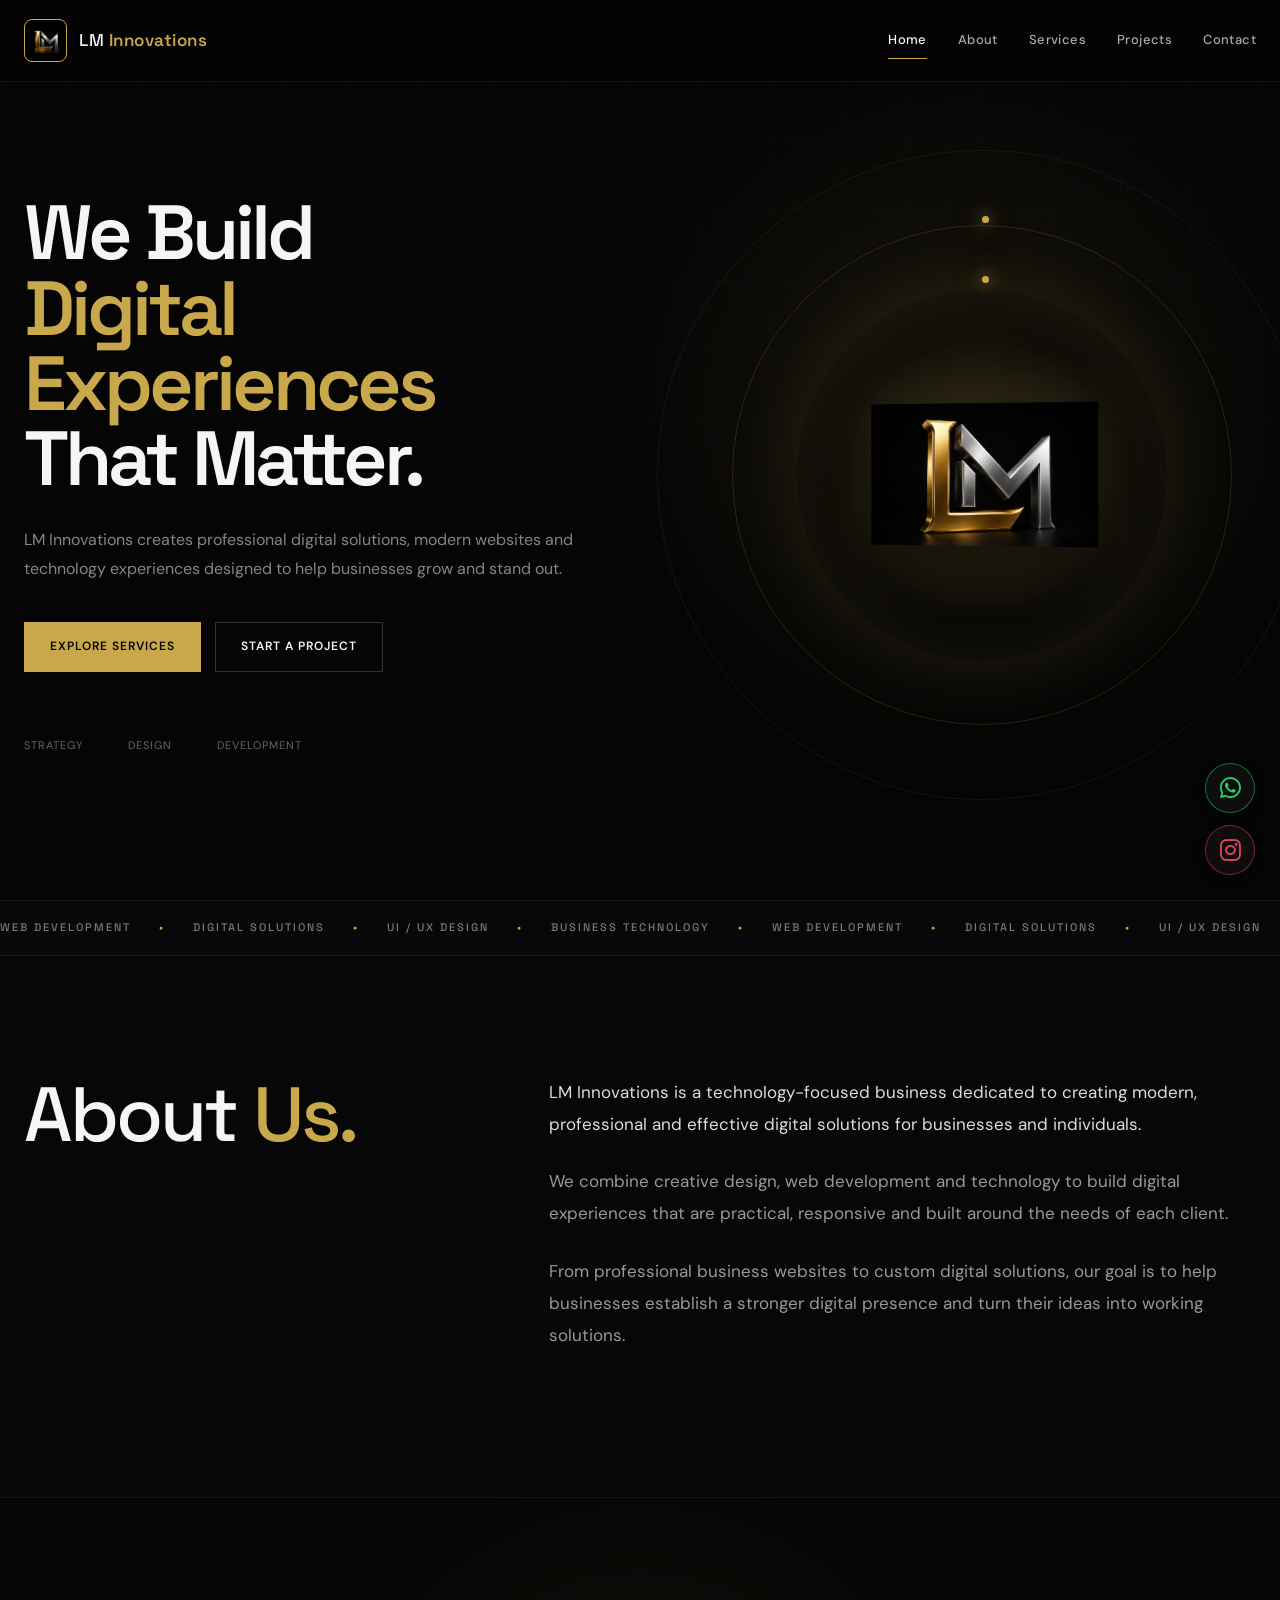
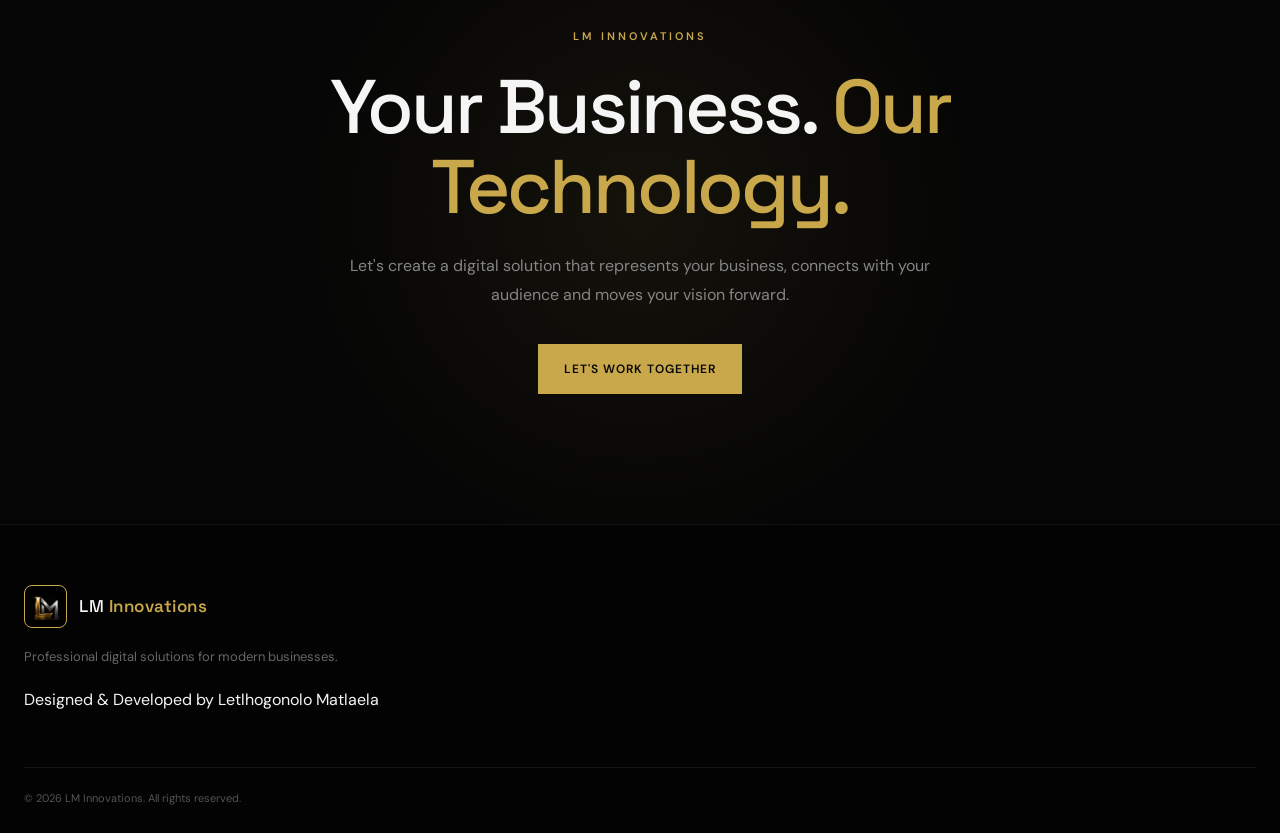
<file: index.html>
<!DOCTYPE html>
<html lang="en">
<head>
    <meta charset="UTF-8">
    <meta name="viewport" content="width=device-width, initial-scale=1.0">
    <title>LM Innovations | Digital Solutions</title>
    <meta name="description"
          content="LM Innovations provides professional digital solutions, web development and technology services for modern businesses.">
    <link rel="preconnect" href="https://fonts.googleapis.com">
    <link rel="preconnect" href="https://fonts.gstatic.com" crossorigin>
    <link href="https://fonts.googleapis.com/css2?family=DM+Sans:wght@400;500;600;700&family=Space+Grotesk:wght@400;500;600;700&display=swap" rel="stylesheet">
    <link rel="stylesheet" href="https://cdnjs.cloudflare.com/ajax/libs/font-awesome/6.7.2/css/all.min.css">
    <link rel="stylesheet" href="style.css">
</head>
<body>
    <header class="header" id="header">
        <div class="header-inner">
            <a href="index.html" class="brand" aria-label="LM Innovations Home">
                <span class="brand-mark">
                    <img src="images/logo.png"
                         alt="LM Innovations Logo">
                </span>
                <span class="brand-name">
                    LM <b>Innovations</b>
                </span>
            </a>
            <nav class="nav" id="nav">
                <a href="index.html">
                    Home
                    </a>
                <a href="index.html#about">
                    About
                </a>    
                <a href="services.html">
                    Services
                </a>
                <a href="projects.html">
                    Projects
                </a>
                <a href="contact.html">
                    Contact
                </a>
            </nav>
            <button class="menu-toggle"
                    id="menuToggle"
                    aria-label="Open navigation menu"
                    aria-expanded="false">

                <span></span>
                <span></span>
                <span></span>

            </button>
        </div>
    </header>
    <main>
        <section class="hero" id="home">
            <div class="hero-grid">
                <div class="hero-content reveal">
                    
                    <h1>
                        We Build
                        <em>Digital Experiences</em>
                        That Matter.
                    </h1>


                    <p class="hero-copy">
                        LM Innovations creates professional digital
                        solutions, modern websites and technology
                        experiences designed to help businesses
                        grow and stand out.
                    </p>

                    <div class="hero-actions">

                        <a href="services.html"
                           class="btn btn-gold">
                            Explore Services
                        </a>

                        <a href="contact.html"
                           class="btn btn-outline">
                            Start A Project
                        </a>

                    </div>
                    <div class="hero-meta">

                        <div>
                            <span>Strategy</span>
                        </div>

                        <div>
                            <span>Design</span>
                        </div>

                        <div>
                            <span>Development</span>
                        </div>
                    </div>
                </div>

                <div class="hero-visual reveal">

                    <div class="tech-ring ring-one"></div>
                    <div class="tech-ring ring-two"></div>

                    <div class="lm-3d">
                        <img src="images/logo.png"
                             alt="LM Innovations"
                             class="business-logo-hero">

                    </div>

                </div>

            </div>

        </section>

        <div class="ticker">

            <div class="ticker-track">

                <span>WEB DEVELOPMENT</span>
                <span>•</span>
                <span>DIGITAL SOLUTIONS</span>
                <span>•</span>
                <span>UI / UX DESIGN</span>
                <span>•</span>
                <span>BUSINESS TECHNOLOGY</span>
                <span>•</span>
                <span>WEB DEVELOPMENT</span>
                <span>•</span>
                <span>DIGITAL SOLUTIONS</span>
                <span>•</span>
                <span>UI / UX DESIGN</span>
                <span>•</span>
                <span>BUSINESS TECHNOLOGY</span>
                <span>•</span>
                <span>WEB DEVELOPMENT</span>
                <span>•</span>
                <span>DIGITAL SOLUTIONS</span>
                <span>•</span>
                <span>UI / UX DESIGN</span>
                <span>•</span>  
                <span>BUSINESS TECHNOLOGY</span>
                <span>•</span>

            </div>
        </div>

        <section class="section about" id="about">
            <div class="about-grid">
                <div class="about-heading reveal">
                
                    <h2>
                        About
                        <em>Us.</em>
                    </h2>

                </div>

                <div class="about-content reveal">

                    <p>
                        LM Innovations is a technology-focused business
                        dedicated to creating modern, professional and
                        effective digital solutions for businesses and
                        individuals.
                    </p>

                    <p>
                        We combine creative design, web development and
                        technology to build digital experiences that are
                        practical, responsive and built around the needs
                        of each client.
                    </p>

                    <p>
                        From professional business websites to custom
                        digital solutions, our goal is to help businesses
                        establish a stronger digital presence and turn
                        their ideas into working solutions.
                    </p>

                </div>
            </div>
        </section>

        <section class="statement">
            <div class="statement-inner reveal">
                <span class="statement-label">
                    LM INNOVATIONS
                </span>
                <h2>
                    Your Business.
                    <em>Our Technology.</em>
                </h2>
                <p>
                    Let's create a digital solution that represents
                    your business, connects with your audience and
                    moves your vision forward.
                </p>

                <a href="contact.html"
                   class="btn btn-gold">
                    Let's Work Together
                </a>

            </div>
        </section>

<div class="social-icons">

    <a href="https://wa.me/27744988560"
       class="whatsapp"
       target="_blank"
       rel="noopener noreferrer"
       aria-label="Chat with us on WhatsApp"
       title="WhatsApp">

        <i class="fab fa-whatsapp"></i>

    </a>

    <a href="https://www.instagram.com/lm.innovations.za"
       class="instagram"
       target="_blank"
       rel="noopener noreferrer"
       aria-label="Visit our Instagram page"
       title="Instagram">

        <i class="fab fa-instagram"></i>

    </a>

</div>
   
    </main>

    <footer class="footer">
        <div class="footer-inner">
            <div class="footer-brand">
                <a href="index.html"
                   class="brand"
                   aria-label="LM Innovations Home">
                    <span class="brand-mark">
                        <img src="images/logo.png"
                             alt="LM Innovations Logo">
                    </span>

                    <span class="brand-name">
                        LM <b>Innovations</b>
                    </span>
                </a>
                <p>
                    Professional digital solutions for modern
                    businesses.
                </p>
                     <span>
                    Designed & Developed by
                    <a href="https://www.linkedin.com/in/letlhogonolo-matlaela-224282317" target="_blank"
                       rel="noopener noreferrer">
                        Letlhogonolo Matlaela
                    </a>
                </span>
            </div>
            <div class="footer-bottom">
                <span>
                    © <span id="year"></span>
                    LM Innovations. All rights reserved.
                </span>
            </div>
        </div>
    </footer>
    <div class="cursor-glow"></div>
    <script src="script.js"></script>
</body>
</html>
</file>
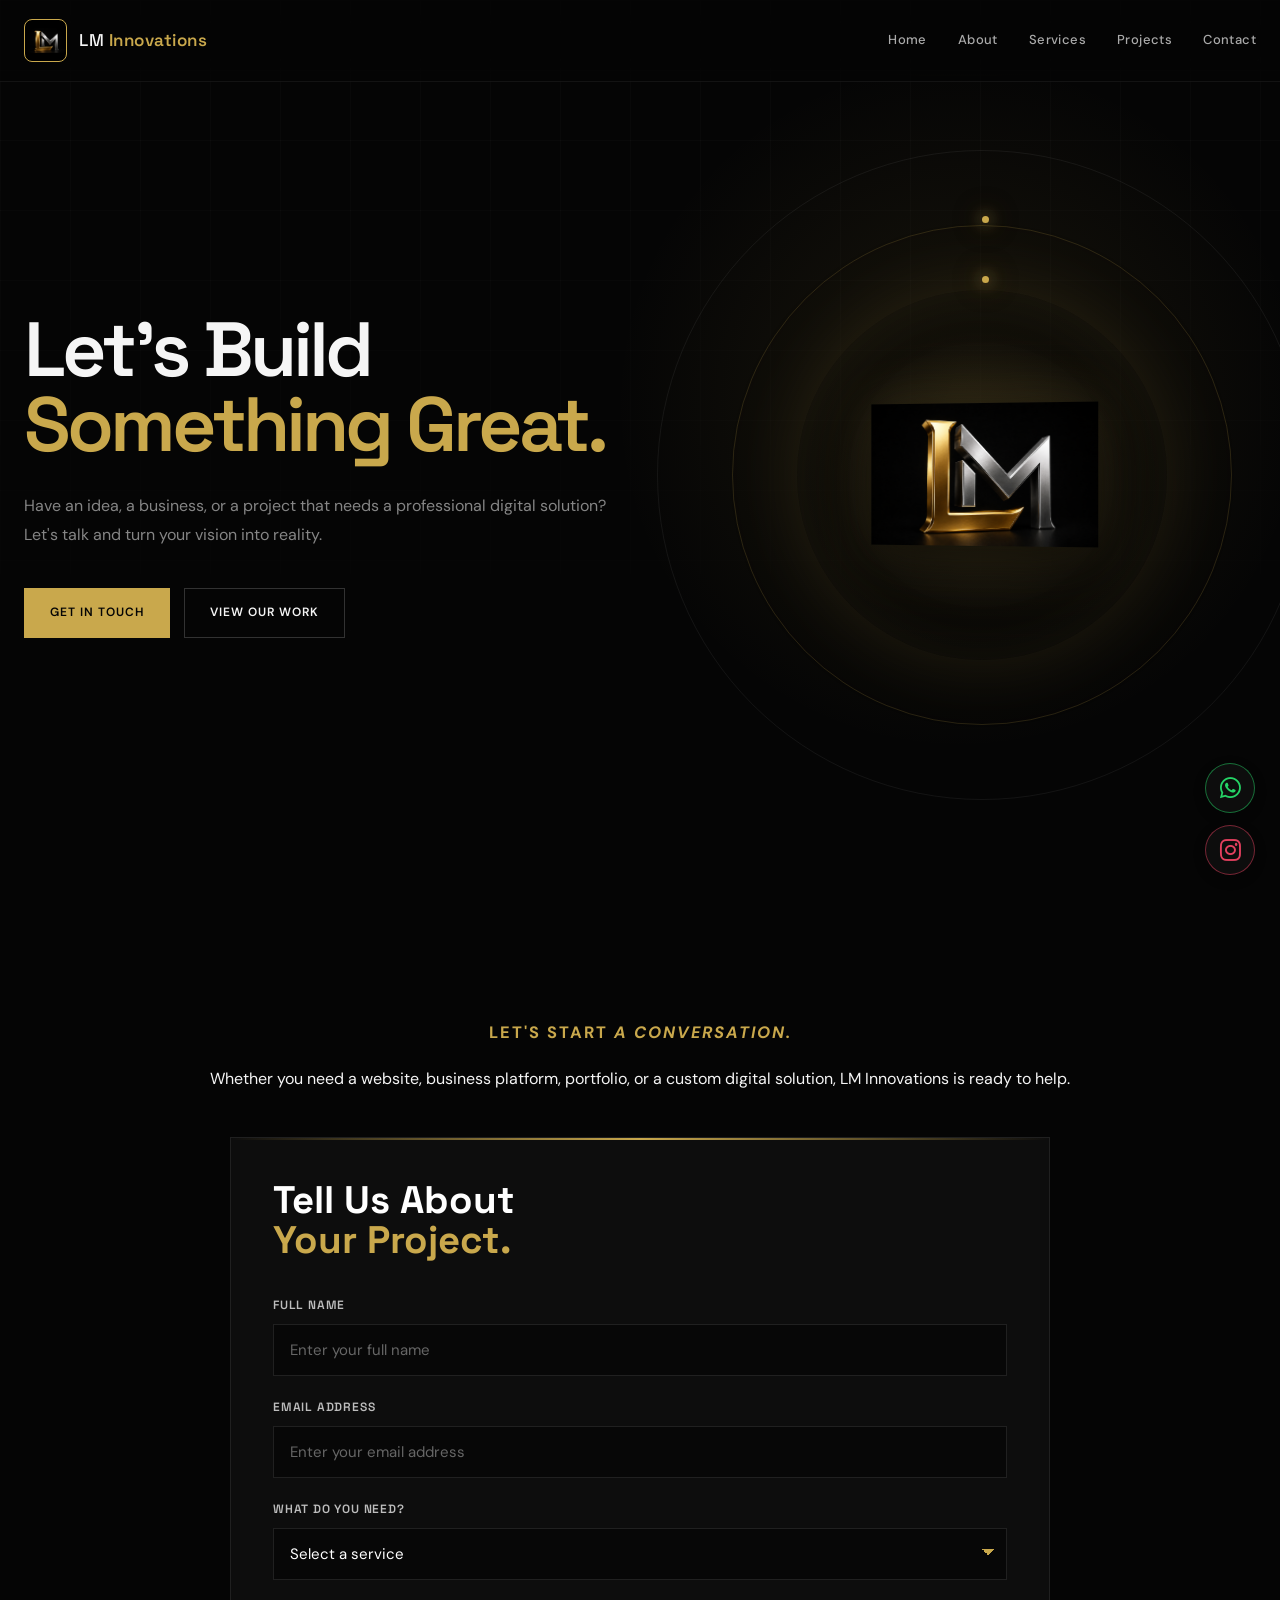
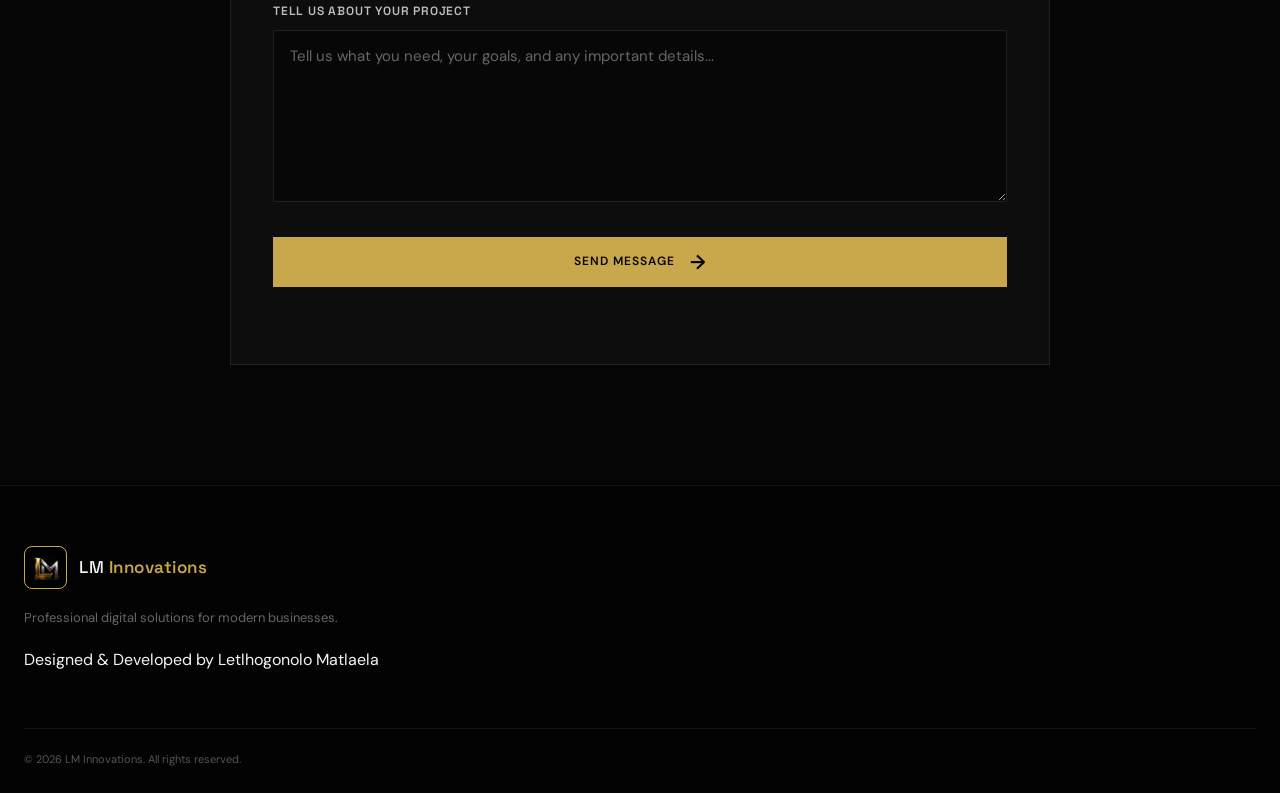
<file: contact.html>
<!DOCTYPE html>
<html lang="en">
<head>
    <meta charset="UTF-8">
    <meta name="viewport" content="width=device-width, initial-scale=1.0">
    <title>Contact | LM Innovations</title>
    <link rel="preconnect" href="https://fonts.googleapis.com">
    <link rel="preconnect" href="https://fonts.gstatic.com" crossorigin>
    <link href="https://fonts.googleapis.com/css2?family=DM+Sans:wght@400;500;600;700&family=Space+Grotesk:wght@400;500;600;700&display=swap" rel="stylesheet">
    <link rel="stylesheet" href="style.css">
    <link rel="stylesheet"
      href="https://cdnjs.cloudflare.com/ajax/libs/font-awesome/6.7.2/css/all.min.css">
</head>

<body>
<header class="header" id="header">
    <div class="header-inner">
        <a href="index.html" class="brand" aria-label="LM Innovations Home">
            <span class="brand-mark">
                <img src="images/logo.png" alt="LM Innovations Logo">
            </span>

            <span class="brand-name">
                LM <b>Innovations</b>
            </span>
        </a>

        <nav class="nav" id="nav">
            <a href="index.html">Home</a>
            <a href="index.html#about">About</a>
            <a href="services.html">Services</a>
            <a href="projects.html">Projects</a>
            <a href="contact.html" class="active">Contact</a>
        </nav>

        <button class="menu-toggle" id="menuToggle" aria-label="Open navigation">
            <span></span>
            <span></span>
            <span></span>
        </button>
    </div>
</header>

<main>
    <section class="hero contact-hero" id="contact-home">
        <div class="hero-grid">
            <div class="hero-content reveal">
                <h1>
                    Let's Build
                    <em>Something Great.</em>
                </h1>
                <p class="hero-copy">
                    Have an idea, a business, or a project that needs a
                    professional digital solution? Let's talk and turn your
                    vision into reality.
                </p>

                <div class="hero-actions">
                    <a href="#contact" class="btn btn-gold">
                        Get In Touch
                    </a>

                    <a href="projects.html" class="btn btn-outline">
                        View Our Work
                    </a>
                </div>
            </div>

            <div class="hero-visual reveal">

                <div class="tech-ring ring-one"></div>
                <div class="tech-ring ring-two"></div>

                <div class="lm-3d">
                    <img
                        src="images/logo.png"
                        alt="LM Innovations Logo"
                        class="business-logo-hero"
                    >
                </div>
            </div>
        </div>
    </section>

    <section class="section contact" id="contact">
        <div class="contact-grid">

            <div class="contact-info reveal">
                <div class="section-label">
                                    <h2>
                    Let's Start
                    <em>A Conversation.</em>
                </h2>
                </div>

                <p>
                    Whether you need a website, business platform,
                    portfolio, or a custom digital solution, LM Innovations
                    is ready to help.
                </p>

<div class="contact-form-wrap reveal">

    <div class="form-heading">
        <h3>
            Tell Us About
            <em>Your Project.</em>
        </h3>
    </div>

    
<form id="contactForm" action="https://formspree.io/f/xkjoynap" method="POST">

    <div class="form-group">
        <label for="name">Full Name</label>

        <input
            type="text"
            id="name"
            name="name"
            placeholder="Enter your full name"
            autocomplete="name"
            required
        >
    </div>

    <div class="form-group">
        <label for="email">Email Address</label>

        <input
            type="email"
            id="email"
            name="email"
            placeholder="Enter your email address"
            autocomplete="email"
            required>
    </div>

    <div class="form-group">
        <label for="service">What Do You Need?</label>

        <select id="service" name="service" required>
            <option value="" disabled selected>
                Select a service
            </option>

            <option value="Website Design">
                Website Design
            </option>

            <option value="Business Website">
                Business Website
            </option>

            <option value="Portfolio Website">
                Portfolio Website
            </option>
        </select>
    </div>

    <div class="form-group">
        <label for="message">Tell Us About Your Project</label>

        <textarea
            id="message"
            name="message"
            rows="7"
            placeholder="Tell us what you need, your goals, and any important details..."
            required
        ></textarea>
    </div>

    <button
        type="submit"
        class="btn btn-gold form-submit">
        Send Message
        <span>→</span>
    </button>

    <p
        id="formNote"
        class="form-note"
        aria-live="polite">
    </p>

</form>
</section>

<div class="social-icons">

    <a href="https://wa.me/27744988560"
       class="whatsapp"
       target="_blank"
       rel="noopener noreferrer"
       aria-label="Chat with us on WhatsApp"
       title="WhatsApp">

        <i class="fab fa-whatsapp"></i>

    </a>

    <a href="https://www.instagram.com/lm.innovations.za"
       class="instagram"
       target="_blank"
       rel="noopener noreferrer"
       aria-label="Visit our Instagram page"
       title="Instagram">

        <i class="fab fa-instagram"></i>

    </a>

</div>

</main>

    <footer class="footer">
        <div class="footer-inner">
            <div class="footer-brand">
                <a href="index.html"
                   class="brand"
                   aria-label="LM Innovations Home">
                    <span class="brand-mark">
                        <img src="images/logo.png"
                             alt="LM Innovations Logo">
                    </span>

                    <span class="brand-name">
                        LM <b>Innovations</b>
                    </span>
                </a>
                <p>
                    Professional digital solutions for modern
                    businesses.
                </p>
                     <span>
                    Designed & Developed by
                    <a href="https://www.linkedin.com/in/letlhogonolo-matlaela-224282317" target="_blank"
                       rel="noopener noreferrer">
                        Letlhogonolo Matlaela
                    </a>
                </span>
            </div>
            <div class="footer-bottom">
                <span>
                    © <span id="year"></span>
                    LM Innovations. All rights reserved.
                </span>
            </div>
        </div>
    </footer>
<div class="cursor-glow" id="cursorGlow"></div>

<script src="script.js"></script>

</body>
</html>
</file>
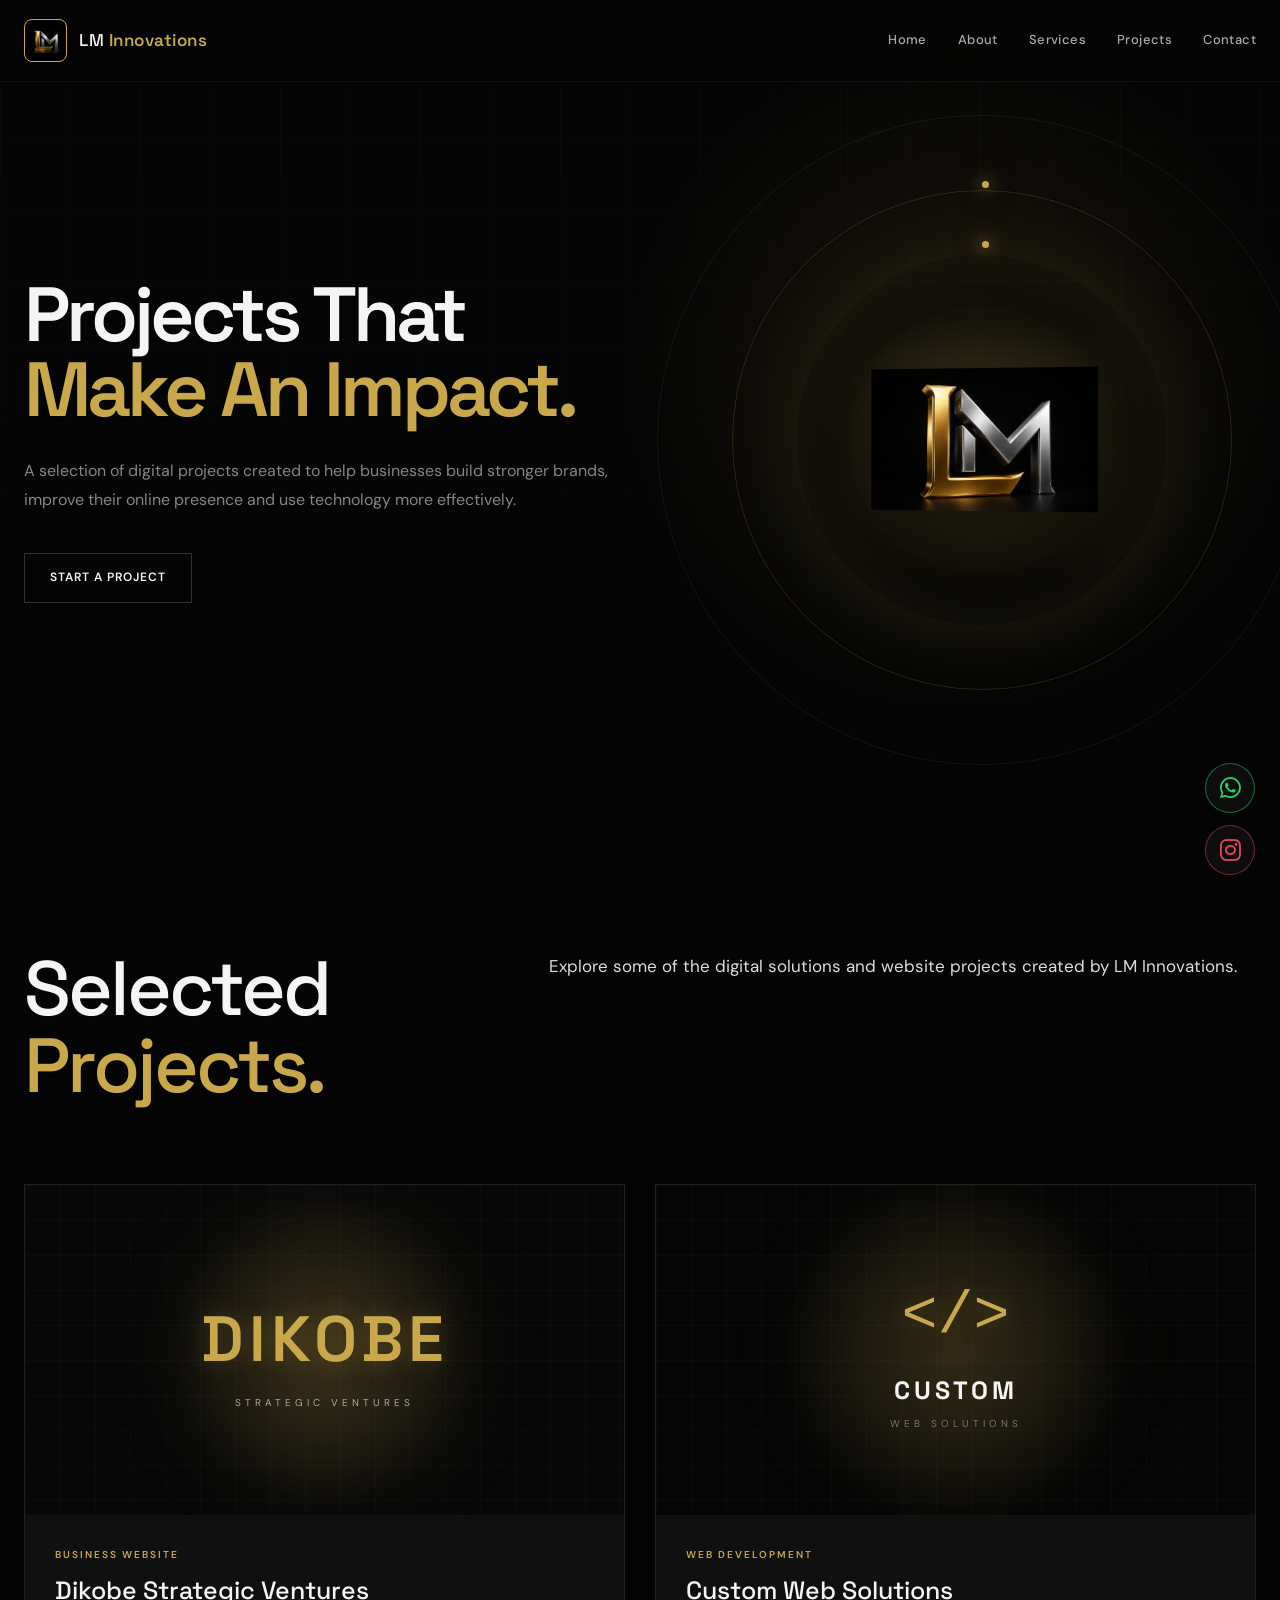
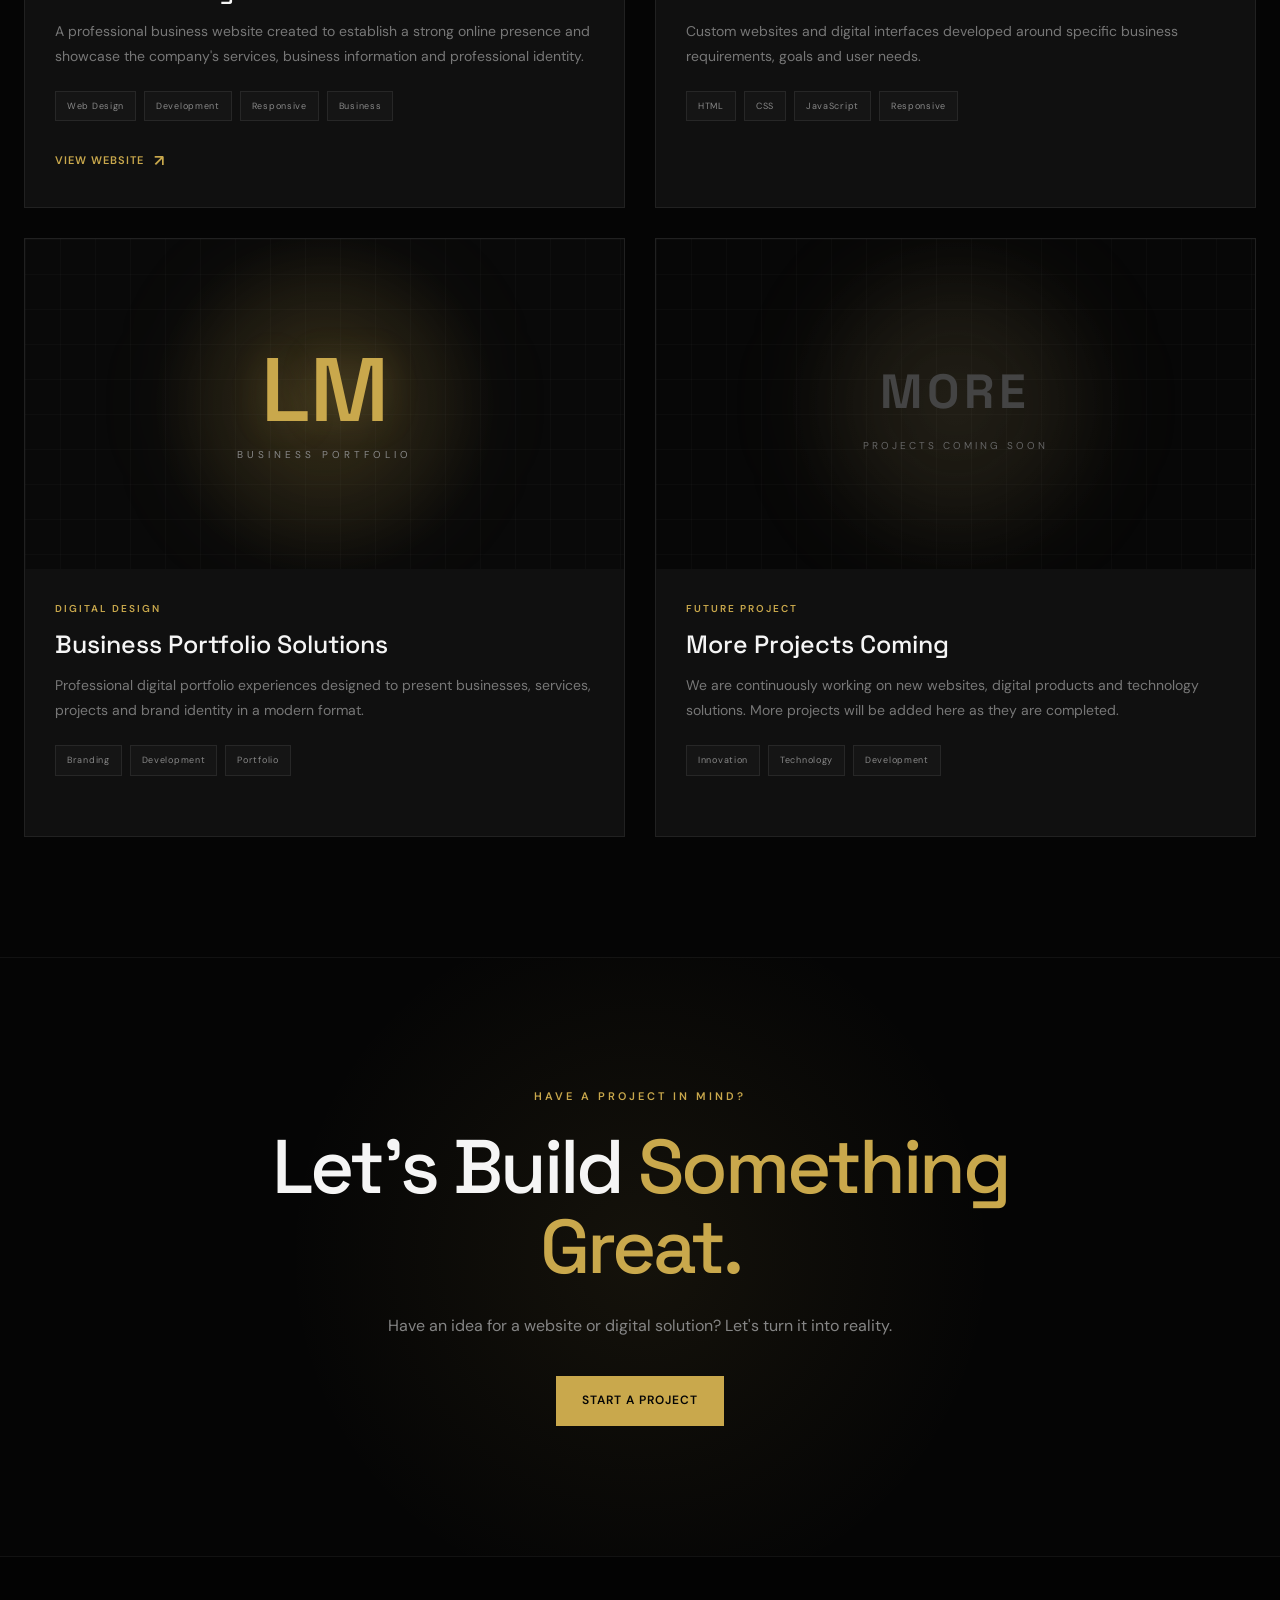
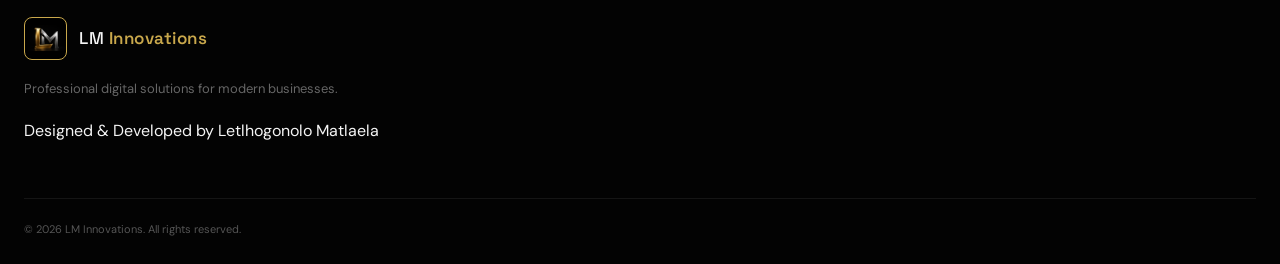
<file: projects.html>
<!DOCTYPE html>
<html lang="en">
<head>
    <meta charset="UTF-8">
    <meta name="viewport" content="width=device-width, initial-scale=1.0">
    <title>Projects | LM Innovations</title>
    <meta name="description" content="Explore selected web development and digital projects by LM Innovations.">
    <link rel="preconnect" href="https://fonts.googleapis.com">
    <link rel="preconnect" href="https://fonts.gstatic.com" crossorigin>
    <link href="https://fonts.googleapis.com/css2?family=DM+Sans:wght@400;500;600;700&family=Space+Grotesk:wght@400;500;600;700&display=swap" rel="stylesheet">
    <link rel="stylesheet" href="style.css">
    <link rel="stylesheet" href="https://cdnjs.cloudflare.com/ajax/libs/font-awesome/6.7.2/css/all.min.css">

</head>

<body>

    <header class="header" id="header">
        <div class="header-inner">
            <a href="index.html"
               class="brand"
               aria-label="LM Innovations Home">
                <span class="brand-mark">
                    <img src="images/logo.png"
                         alt="LM Innovations Logo">
                </span>

                <span class="brand-name">
                    LM <b>Innovations</b>
                </span>

            </a>

            <nav class="nav" id="nav">
                <a href="index.html">
                    Home
                </a>
                <a href="index.html#about">
                    About
                </a>
                <a href="services.html">
                    Services
                </a>
                <a href="projects.html" class="active">
                    Projects
                </a>
                <a href="contact.html">
                    Contact
                </a>
            </nav>

            <button class="menu-toggle"
                    id="menuToggle"
                    aria-label="Open navigation menu"
                    aria-expanded="false">
                <span></span>
                <span></span>
                <span></span>

            </button>
        </div>
    </header>
    <main>

        <section class="hero" id="projects-home">
            <div class="hero-grid">
                <div class="hero-content reveal">
         
                    <h1>
                        Projects That
                        <em>Make An Impact.</em>
                    </h1>

                    <p class="hero-copy">
                        A selection of digital projects created to
                        help businesses build stronger brands,
                        improve their online presence and use
                        technology more effectively.
                    </p>

                    <div class="hero-actions">
                        <a href="contact.html"
                           class="btn btn-outline">
                            Start A Project
                        </a>
                    </div>
                </div>

                <div class="hero-visual reveal">
                    <div class="tech-ring ring-one"></div>
                    <div class="tech-ring ring-two"></div>
                    <div class="lm-3d">

                        <img src="images/logo.png"
                             alt="LM Innovations"
                             class="business-logo-hero">

                    </div>
                </div>
            </div>
        </section>

        <section class="section projects"
                 id="portfolio">
            <div class="about-grid">
                <div class="about-heading reveal">
                    <h2>
                        Selected
                        <em>Projects.</em>
                    </h2>
                </div>
                <div class="about-content reveal">
                    <p>
                        Explore some of the digital solutions and
                        website projects created by LM Innovations.
                    </p>
                </div>
            </div>

            <div class="projects-grid">
                <article class="project-card reveal">
                    <div class="project-image project-art-one">
                        <div class="project-brand">

                            <strong>
                                DIKOBE
                            </strong>
                            <span>
                                STRATEGIC VENTURES
                            </span>
                        </div>
                    </div>
                    <div class="project-info">

                        <span class="project-category">
                            BUSINESS WEBSITE
                        </span>

                        <h3>
                            Dikobe Strategic Ventures
                        </h3>
                        <p>
                            A professional business website created
                            to establish a strong online presence and
                            showcase the company's services, business
                            information and professional identity.
                        </p>

                        <div class="project-tags">

                            <span>Web Design</span>
                            <span>Development</span>
                            <span>Responsive</span>
                            <span>Business</span>

                        </div>
                        <a href="https://tlhogii401.github.io/kabeloDikobe/"
                           class="project-link"
                           target="_blank"
                           rel="noopener noreferrer">

                            View Website
                            <span>↗</span>
                        </a>
                    </div>
                </article>

                <article class="project-card reveal">
                    <div class="project-image project-art-two">

                        <div class="project-code">

                            <span>&lt;/&gt;</span>

                            <strong>
                                CUSTOM
                            </strong>

                            <span>
                                WEB SOLUTIONS
                            </span>
                        </div>
                    </div>

                    <div class="project-info">

                        <span class="project-category">
                            WEB DEVELOPMENT
                        </span>

                        <h3>
                            Custom Web Solutions
                        </h3>

                        <p>
                            Custom websites and digital interfaces
                            developed around specific business
                            requirements, goals and user needs.
                        </p>

                        <div class="project-tags">
                            <span>HTML</span>
                            <span>CSS</span>
                            <span>JavaScript</span>
                            <span>Responsive</span>

                        </div>
                    </div>
                </article>

                <article class="project-card reveal">
                    <div class="project-image project-art-three">

                        <div class="project-brand">
                            <strong>
                                LM
                            </strong>
                            <span>
                                BUSINESS PORTFOLIO
                            </span>
                        </div>
                    </div>

                    <div class="project-info">
                        <span class="project-category">
                            DIGITAL DESIGN
                        </span>
                        <h3>
                            Business Portfolio Solutions
                        </h3>
                        <p>
                            Professional digital portfolio experiences
                            designed to present businesses, services,
                            projects and brand identity in a modern
                            format.
                        </p>

                        <div class="project-tags">

                            <span>Branding</span>
                            <span>Development</span>
                            <span>Portfolio</span>
                        </div>
                    </div>
                </article>

                <article class="project-card reveal">
                    <div class="project-image project-art-four">
        
                        <div class="project-coming">
                            <strong>
                                MORE
                            </strong>
                            <span>
                                PROJECTS COMING SOON
                            </span>
                        </div>
                    </div>

                    <div class="project-info">
                        <span class="project-category">
                            FUTURE PROJECT
                        </span>
                        <h3>
                            More Projects Coming
                        </h3>
                        <p>
                            We are continuously working on new
                            websites, digital products and technology
                            solutions. More projects will be added
                            here as they are completed.
                        </p>
                        <div class="project-tags">
                            <span>Innovation</span>
                            <span>Technology</span>
                            <span>Development</span>

                        </div>
                    </div>
                </article>
            </div>
        </section>

        <section class="statement">
            <div class="statement-inner reveal">
                <span class="statement-label">
                    HAVE A PROJECT IN MIND?
                </span>
                <h2>
                    Let's Build
                    <em>Something Great.</em>
                </h2>
                <p>
                    Have an idea for a website or digital solution?
                    Let's turn it into reality.
                </p>

                <a href="contact.html"
                   class="btn btn-gold">
                    Start A Project
                </a>

            </div>
        </section>

<div class="social-icons">

    <a href="https://wa.me/27744988560"
       class="whatsapp"
       target="_blank"
       rel="noopener noreferrer"
       aria-label="Chat with us on WhatsApp"
       title="WhatsApp">

        <i class="fab fa-whatsapp"></i>

    </a>

    <a href="https://www.instagram.com/lm.innovations.za"
       class="instagram"
       target="_blank"
       rel="noopener noreferrer"
       aria-label="Visit our Instagram page"
       title="Instagram">

        <i class="fab fa-instagram"></i>
    </a>
</div>

    </main>

    <footer class="footer">
        <div class="footer-inner">
            <div class="footer-brand">
                <a href="index.html"
                   class="brand"
                   aria-label="LM Innovations Home">
                    <span class="brand-mark">
                        <img src="images/logo.png"
                             alt="LM Innovations Logo">
                    </span>

                    <span class="brand-name">
                        LM <b>Innovations</b>
                    </span>
                </a>
                <p>
                    Professional digital solutions for modern
                    businesses.
                </p>
                     <span>
                    Designed & Developed by
                    <a href="https://www.linkedin.com/in/letlhogonolo-matlaela-224282317" target="_blank"
                       rel="noopener noreferrer">
                        Letlhogonolo Matlaela
                    </a>
                </span>
            </div>
            <div class="footer-bottom">
                <span>
                    © <span id="year"></span>
                    LM Innovations. All rights reserved.
                </span>
            </div>
        </div>
    </footer>
    <div class="cursor-glow"></div>

    <script src="script.js"></script>
</body>
</html>
</file>
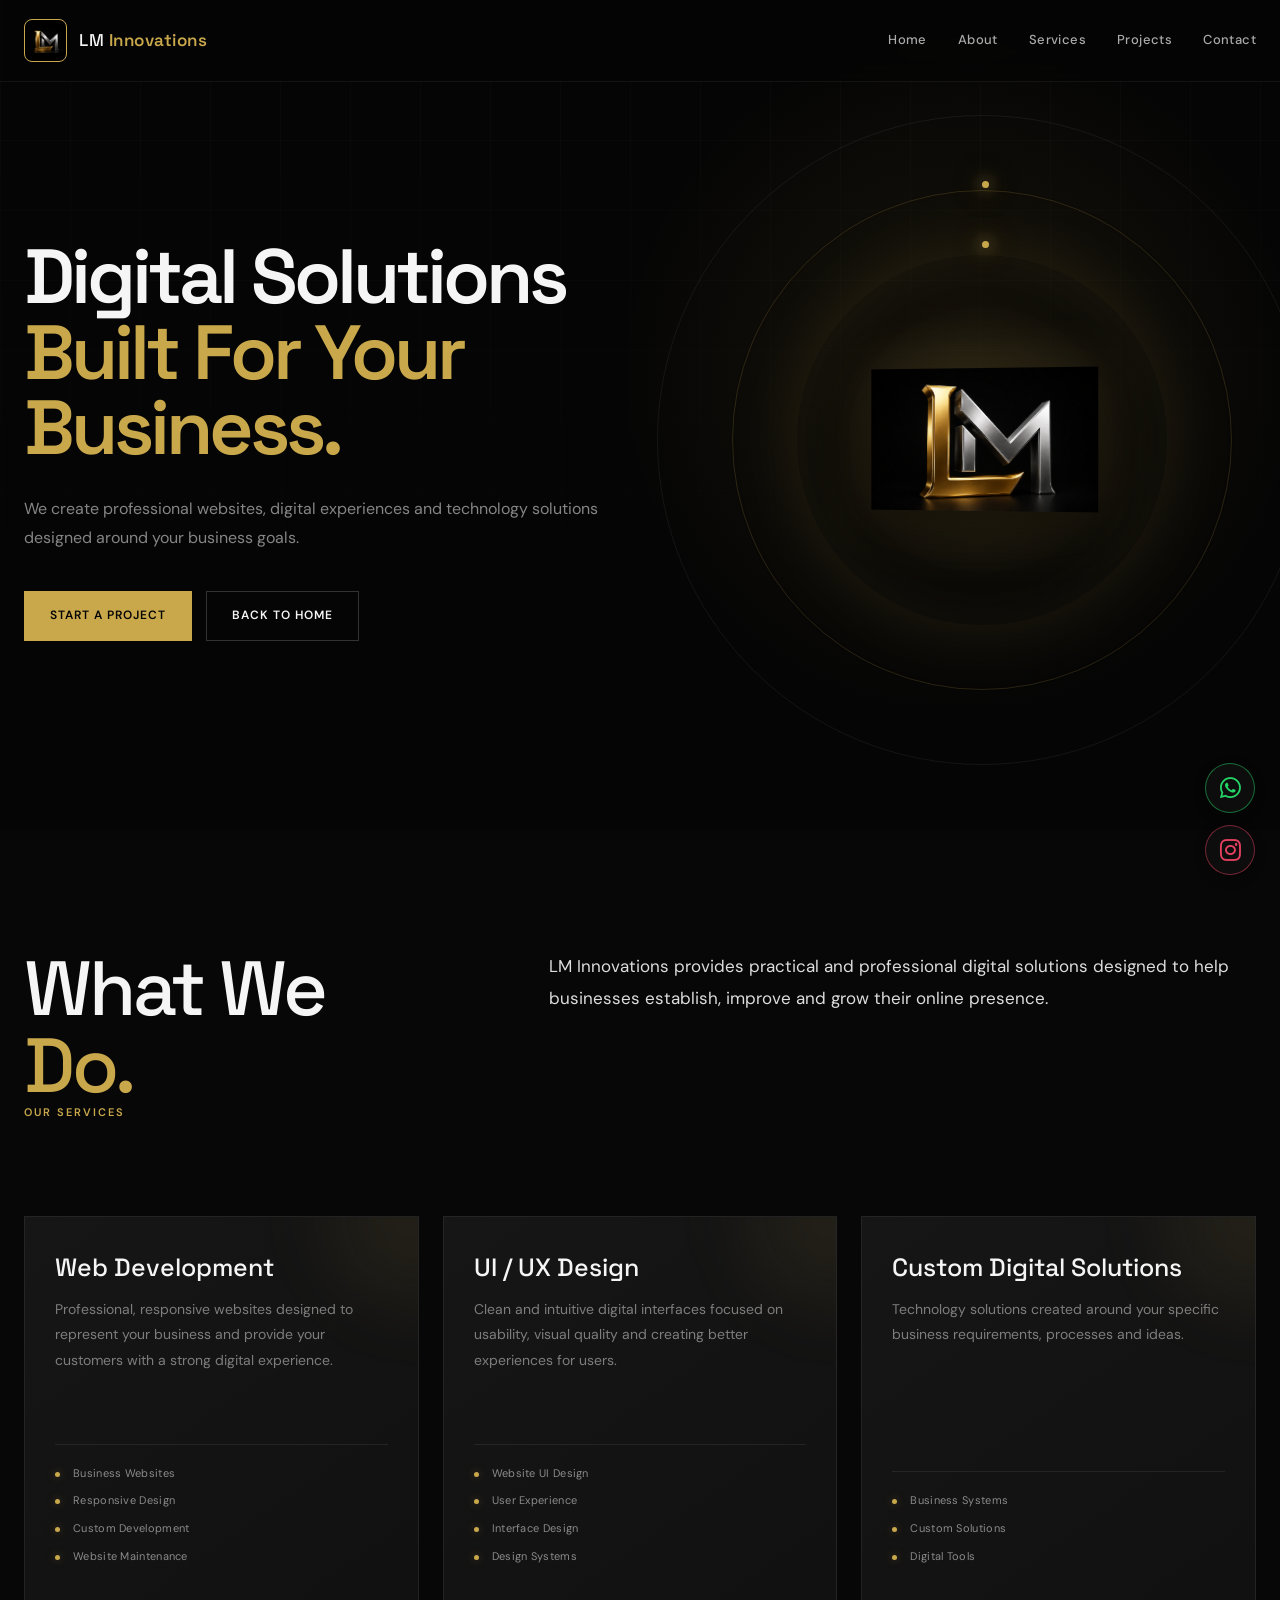
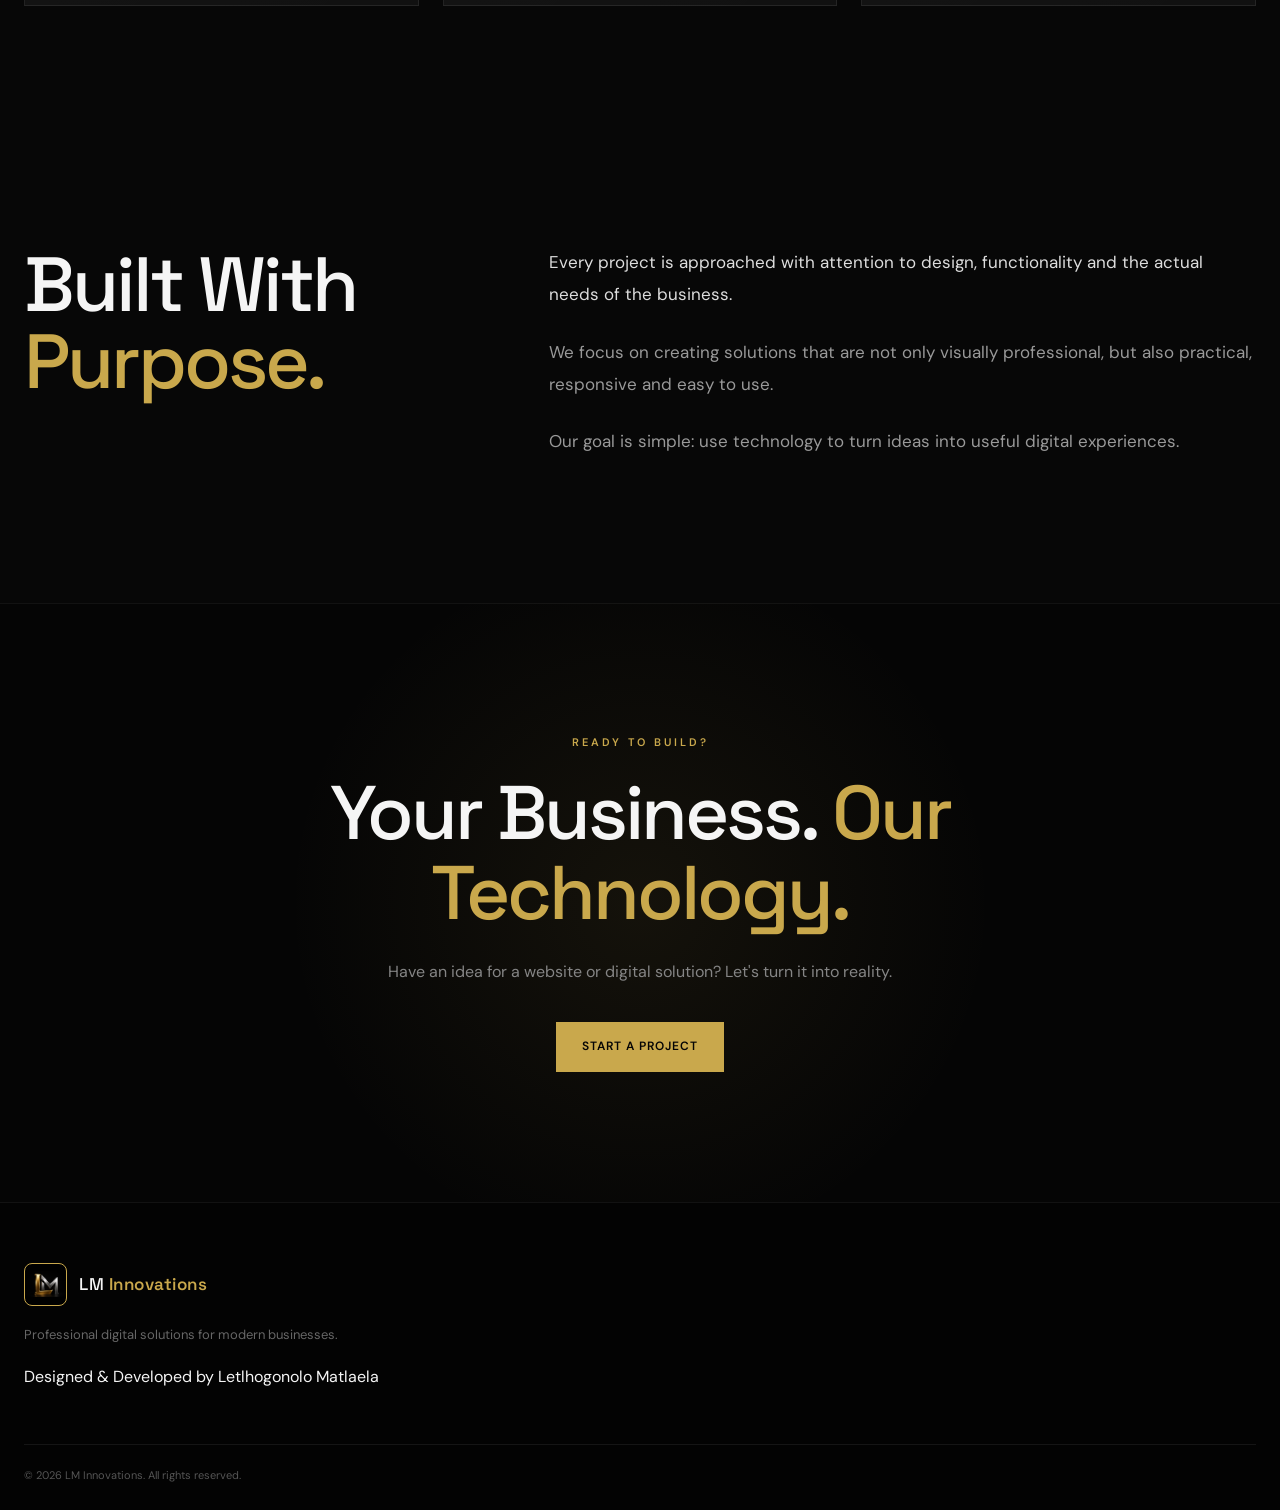
<file: services.html>
<!DOCTYPE html>
<html lang="en">
<head>
    <meta charset="UTF-8">
    <meta name="viewport" content="width=device-width, initial-scale=1.0">
    <title>Services | LM Innovations</title>
    <meta name="description" content="Explore the digital solutions and technology services offered by LM Innovations.">
    <link rel="preconnect" href="https://fonts.googleapis.com">
    <link rel="preconnect" href="https://fonts.gstatic.com" crossorigin>
    <link href="https://fonts.googleapis.com/css2?family=DM+Sans:wght@400;500;600;700&family=Space+Grotesk:wght@400;500;600;700&display=swap" rel="stylesheet">
    <link rel="stylesheet" href="https://cdnjs.cloudflare.com/ajax/libs/font-awesome/6.7.2/css/all.min.css">
    <link rel="stylesheet" href="style.css">
</head>

<body>
    <header class="header" id="header">
        <div class="header-inner">
            <a href="index.html"
               class="brand"
               aria-label="LM Innovations Home">
                <span class="brand-mark">
                    <img src="images/logo.png"
                         alt="LM Innovations Logo">
                </span>
                <span class="brand-name">
                    LM <b>Innovations</b>
                </span>
            </a>
            <nav class="nav" id="nav">
                <a href="index.html">
                    Home
                </a>
                <a href="index.html#about">
                    About
                </a>
                <a href="services.html" class="active">
                    Services
                <a href="projects.html">
                    Projects
                </a>
                <a href="contact.html">
                    Contact
                </a>
            </nav>
            <button class="menu-toggle"
                    id="menuToggle"
                    aria-label="Open navigation menu"
                    aria-expanded="false">

                <span></span>
                <span></span>
                <span></span>

            </button>
        </div>
    </header>

    <main>
        <section class="hero" id="services-home">
            <div class="hero-grid">
                <div class="hero-content reveal">
                    <h1>
                        Digital Solutions
                        <em>Built For Your Business.</em>
                    </h1>

                    <p class="hero-copy">
                        We create professional websites, digital
                        experiences and technology solutions designed
                        around your business goals.
                    </p>

                    <div class="hero-actions">

                        <a href="contact.html"
                           class="btn btn-gold">
                            Start A Project
                        </a>

                        <a href="index.html"
                           class="btn btn-outline">
                            Back To Home
                        </a>

                    </div>

                </div>

                <div class="hero-visual reveal">
                    <div class="tech-ring ring-one"></div>
                    <div class="tech-ring ring-two"></div>
                    <div class="lm-3d">
                        <img src="images/logo.png"
                             alt="LM Innovations"
                             class="business-logo-hero">

                    </div>
                </div>
            </div>
        </section>

        <section class="section services"
                 id="services">

            <div class="about-grid">

                <div class="about-heading reveal">

                    <h2>
                        What We
                        <em>Do.</em>
                    </h2>
                                     <span class="section-label">
                        OUR SERVICES
                    </span>

                </div>


                <div class="about-content reveal">

                    <p>
                        LM Innovations provides practical and
                        professional digital solutions designed to
                        help businesses establish, improve and grow
                        their online presence.
                    </p>

                </div>

            </div>


            <!-- Service Cards -->
            <div class="service-grid">


                <!-- Service 01 -->
                <article class="service-card reveal">

                    <h3>
                        Web Development
                    </h3>

                    <p>
                        Professional, responsive websites designed
                        to represent your business and provide your
                        customers with a strong digital experience.
                    </p>

                    <ul class="service-list">
                        <li>
                            Business Websites
                        </li>
                        <li>
                            Responsive Design
                        </li>
                        <li>
                            Custom Development
                        </li>
                        <li>
                            Website Maintenance
                        </li>
                    </ul>
                </article>

                <article class="service-card reveal">
                    <h3>
                        UI / UX Design
                    </h3>

                    <p>
                        Clean and intuitive digital interfaces
                        focused on usability, visual quality and
                        creating better experiences for users.
                    </p>

                    <ul class="service-list">
                        <li>
                            Website UI Design
                        </li>
                        <li>
                            User Experience
                        </li>
                        <li>
                            Interface Design
                        </li>
                        <li>
                            Design Systems
                        </li>
                    </ul>
                </article>

                <article class="service-card reveal">

                    <h3>
                        Custom Digital Solutions
                    </h3>

                    <p>
                        Technology solutions created around your
                        specific business requirements, processes
                        and ideas.
                    </p>

                    <ul class="service-list">
                        <li>
                            Business Systems
                        </li>
                        <li>
                            Custom Solutions
                        </li>
                        <li>
                            Digital Tools
                        </li>
                    </ul>
                </article>

            </div>
        </section>

        <section class="section about">

            <div class="about-grid">

                <div class="about-heading reveal">
                    <h2>
                        Built With
                        <em>Purpose.</em>
                    </h2>

                </div>

                <div class="about-content reveal">

                    <p>
                        Every project is approached with attention
                        to design, functionality and the actual needs
                        of the business.
                    </p>

                    <p>
                        We focus on creating solutions that are not
                        only visually professional, but also practical,
                        responsive and easy to use.
                    </p>

                    <p>
                        Our goal is simple: use technology to turn
                        ideas into useful digital experiences.
                    </p>
                </div>
            </div>
        </section>

        <section class="statement">
            <div class="statement-inner reveal">
                <span class="statement-label">
                    READY TO BUILD?
                </span>

                <h2>
                    Your Business.
                    <em>Our Technology.</em>
                </h2>

                <p>
                    Have an idea for a website or digital solution?
                    Let's turn it into reality.
                </p>

                <a href="contact.html"
                   class="btn btn-gold">
                    Start A Project
                </a>

            </div>
        </section>
        
<div class="social-icons">

    <a href="https://wa.me/27744988560"
       class="whatsapp"
       target="_blank"
       rel="noopener noreferrer"
       aria-label="Chat with us on WhatsApp"
       title="WhatsApp">

        <i class="fab fa-whatsapp"></i>

    </a>

    <a href="https://www.instagram.com/lm.innovations.za"
       class="instagram"
       target="_blank"
       rel="noopener noreferrer"
       aria-label="Visit our Instagram page"
       title="Instagram">

        <i class="fab fa-instagram"></i>
    </a>

</div>

    </main>

    <footer class="footer">
        <div class="footer-inner">
            <div class="footer-brand">
                <a href="index.html"
                   class="brand"
                   aria-label="LM Innovations Home">
                    <span class="brand-mark">
                        <img src="images/logo.png"
                             alt="LM Innovations Logo">
                    </span>

                    <span class="brand-name">
                        LM <b>Innovations</b>
                    </span>
                </a>
                <p>
                    Professional digital solutions for modern
                    businesses.
                </p>
                     <span>
                    Designed & Developed by
                    <a href="https://www.linkedin.com/in/letlhogonolo-matlaela-224282317" target="_blank"
                       rel="noopener noreferrer">
                        Letlhogonolo Matlaela
                    </a>
                </span>
            </div>
            <div class="footer-bottom">
                <span>
                    © <span id="year"></span>
                    LM Innovations. All rights reserved.
                </span>
            </div>
        </div>
    </footer>
    <div class="cursor-glow"></div>

    <script src="script.js"></script>
</body>
</html>
</file>
<file: style.css>
* {
    margin: 0;
    padding: 0;
    box-sizing: border-box;
}

html {
    scroll-behavior: smooth;
}

body {
    font-family: "DM Sans", sans-serif;
    background: #050505;
    color: #f5f5f5;
    line-height: 1.6;
    overflow-x: hidden;
}

img {
    max-width: 100%;
    display: block;
}

a {
    color: inherit;
    text-decoration: none;
}

button {
    font: inherit;
}

::selection {
    background: #c9a84c;
    color: #050505;
}

:root {
    --black: #050505;
    --black-soft: #0b0b0b;
    --black-card: #101010;

    --gold: #c9a84c;
    --gold-light: #e8c97a;

    --white: #f5f5f5;
    --text: #d7d7d7;
    --muted: #858585;

    --border: rgba(201, 168, 76, 0.22);

    --max-width: 1240px;

    --transition: 0.3s ease;
}

.container,
.header-inner,
.footer-inner {
    width: min(100% - 48px, var(--max-width));
    margin: 0 auto;
}

.section {
    padding: 120px 0;
}

.header {
    position: fixed;
    top: 0;
    left: 0;
    width: 100%;
    height: 82px;

    display: flex;
    align-items: center;

    background: rgba(5, 5, 5, 0.82);
    backdrop-filter: blur(18px);

    border-bottom: 1px solid rgba(255, 255, 255, 0.06);

    z-index: 1000;

    transition:
        background var(--transition),
        border-color var(--transition);
}

.header.scrolled {
    background: rgba(5, 5, 5, 0.96);
    border-bottom-color: var(--border);
}

.header-inner {
    height: 100%;

    display: flex;
    align-items: center;
    justify-content: space-between;
}

.brand {
    display: inline-flex;
    align-items: center;
    gap: 12px;

    flex-shrink: 0;
}

.brand-mark {
    width: 43px;
    height: 43px;

    display: flex;
    align-items: center;
    justify-content: center;

    border: 1px solid var(--gold);
    border-radius: 8px;

    overflow: hidden;

    background: #000;
}

.brand-mark img {
    width: 100%;
    height: 100%;
    object-fit: contain;
}

.brand-name {
    font-family: "Space Grotesk", sans-serif;

    font-size: 17px;
    font-weight: 500;
    letter-spacing: 0.5px;

    color: var(--white);
}

.brand-name b {
    color: var(--gold);
    font-weight: 600;
}

.nav {
    display: flex;
    align-items: center;
    gap: 31px;
}

.nav a {
    position: relative;

    font-size: 13px;
    font-weight: 500;
    letter-spacing: 0.4px;

    color: #aaa;

    transition:
        color var(--transition);
}

.nav a::after {
    content: "";

    position: absolute;
    left: 0;
    bottom: -8px;

    width: 0;
    height: 1px;

    background: var(--gold);

    transition: width var(--transition);
}

.nav a:hover,
.nav a.active {
    color: var(--white);
}

.nav a:hover::after,
.nav a.active::after {
    width: 100%;
}

.menu-toggle {
    display: none;

    width: 42px;
    height: 42px;

    padding: 0;

    border: 1px solid rgba(255, 255, 255, 0.12);
    background: transparent;

    cursor: pointer;

    align-items: center;
    justify-content: center;
    flex-direction: column;
    gap: 5px;
}

.menu-toggle span {
    display: block;

    width: 21px;
    height: 1px;

    background: var(--white);

    transition: var(--transition);
}

.menu-toggle.active span:nth-child(1) {
    transform: translateY(6px) rotate(45deg);
}

.menu-toggle.active span:nth-child(2) {
    opacity: 0;
}

.menu-toggle.active span:nth-child(3) {
    transform: translateY(-6px) rotate(-45deg);
}

.hero {
    position: relative;

    min-height: 100vh;

    display: flex;
    align-items: center;

    padding: 150px 0 100px;

    overflow: hidden;

    background:
        radial-gradient(
            circle at 75% 45%,
            rgba(201, 168, 76, 0.10),
            transparent 32%
        ),
        #050505;
}

.hero::before {
    content: "";

    position: absolute;
    inset: 0;

    background-image:
        linear-gradient(
            rgba(255, 255, 255, 0.025) 1px,
            transparent 1px
        ),
        linear-gradient(
            90deg,
            rgba(255, 255, 255, 0.025) 1px,
            transparent 1px
        );

    background-size: 70px 70px;

    mask-image: linear-gradient(
        to bottom,
        black,
        transparent 85%
    );

    pointer-events: none;
}

.hero-grid {
    position: relative;
    z-index: 2;

    width: min(100% - 48px, var(--max-width));
    margin: 0 auto;

    display: grid;
    grid-template-columns: 1.05fr 0.95fr;

    align-items: center;

    gap: 80px;
}

.hero-content {
    max-width: 720px;
}

.eyebrow {
    display: flex;
    align-items: center;
    gap: 18px;

    margin-bottom: 28px;

    font-size: 11px;
    font-weight: 600;

    letter-spacing: 2px;
    text-transform: uppercase;

    color: var(--gold);
}

.eyebrow span:first-child::after {
    content: "";

    display: inline-block;

    width: 35px;
    height: 1px;

    margin-left: 18px;

    vertical-align: middle;

    background: var(--gold);
}

.eyebrow span:last-child {
    color: #777;
}


.hero h1 {
    max-width: 760px;

    font-family: "Space Grotesk", sans-serif;

    font-size: clamp(52px, 6vw, 88px);
    line-height: 0.98;

    font-weight: 600;
    letter-spacing: -4px;

    color: var(--white);
}

.hero h1 em {
    display: block;

    color: var(--gold);

    font-style: normal;
}

.hero-copy {
    max-width: 600px;

    margin-top: 30px;

    color: var(--muted);

    font-size: 16px;
    line-height: 1.8;
}

.hero-actions {
    display: flex;
    flex-wrap: wrap;

    gap: 14px;

    margin-top: 38px;
}

.btn {
    display: inline-flex;
    align-items: center;
    justify-content: center;

    min-height: 50px;

    padding: 0 25px;

    border: 1px solid transparent;

    font-size: 12px;
    font-weight: 600;

    letter-spacing: 1px;
    text-transform: uppercase;

    cursor: pointer;

    transition:
        transform var(--transition),
        background var(--transition),
        color var(--transition),
        border-color var(--transition);
}

.btn:hover {
    transform: translateY(-2px);
}

.btn-gold {
    background: var(--gold);
    color: #050505;
}

.btn-gold:hover {
    background: var(--gold-light);
}

.btn-outline {
    border-color: rgba(255, 255, 255, 0.18);
    color: var(--white);
    background: transparent;
}

.btn-outline:hover {
    border-color: var(--gold);
    color: var(--gold);
}

.hero-meta {
    display: flex;
    gap: 45px;

    margin-top: 65px;
}

.hero-meta div {
    display: flex;
    flex-direction: column;
    gap: 3px;
}

.hero-meta strong {
    font-family: "Space Grotesk", sans-serif;

    font-size: 13px;

    color: var(--gold);
}

.hero-meta span {
    font-size: 11px;

    letter-spacing: 1px;
    text-transform: uppercase;

    color: #666;
}

.hero-visual {
    position: relative;

    min-height: 580px;

    display: flex;
    align-items: center;
    justify-content: center;
}

.lm-3d {
    position: relative;
    z-index: 3;

    width: min(370px, 75vw);
    aspect-ratio: 1;

    display: flex;
    align-items: center;
    justify-content: center;

    border-radius: 50%;

    background:
        radial-gradient(
            circle,
            rgba(201, 168, 76, 0.14),
            rgba(0, 0, 0, 0.2) 55%,
            transparent 70%
        );

    box-shadow:
        0 0 80px rgba(201, 168, 76, 0.12),
        inset 0 0 70px rgba(201, 168, 76, 0.05);
}

.business-logo-hero {
    width: 62%;
    max-width: 280px;

    filter:
        drop-shadow(0 15px 30px rgba(0, 0, 0, 0.7))
        drop-shadow(0 0 25px rgba(201, 168, 76, 0.18));

    transform: perspective(800px) rotateY(-8deg);

    transition: transform 0.5s ease;
}

.lm-3d:hover .business-logo-hero {
    transform:
        perspective(800px)
        rotateY(8deg)
        translateY(-5px);
}

.tech-ring {
    position: absolute;

    border: 1px solid rgba(201, 168, 76, 0.18);

    border-radius: 50%;

    pointer-events: none;
}

.ring-one {
    width: 500px;
    height: 500px;

    animation: rotateRing 25s linear infinite;
}

.ring-two {
    width: 650px;
    height: 650px;

    border-color: rgba(255, 255, 255, 0.06);

    animation: rotateRingReverse 35s linear infinite;
}

.ring-one::before,
.ring-two::before {
    content: "";

    position: absolute;

    width: 7px;
    height: 7px;

    top: 10%;
    left: 50%;

    border-radius: 50%;

    background: var(--gold);

    box-shadow:
        0 0 15px var(--gold),
        0 0 30px rgba(201, 168, 76, 0.5);
}

@keyframes rotateRing {
    from {
        transform: rotate(0deg);
    }

    to {
        transform: rotate(360deg);
    }
}

@keyframes rotateRingReverse {
    from {
        transform: rotate(360deg);
    }

    to {
        transform: rotate(0deg);
    }
}

.ticker {
    position: relative;

    overflow: hidden;

    padding: 18px 0;

    border-top: 1px solid rgba(255, 255, 255, 0.06);
    border-bottom: 1px solid rgba(255, 255, 255, 0.06);

    background: #080808;
}

.ticker-track {
    width: max-content;

    display: flex;
    align-items: center;

    gap: 28px;

    animation: tickerMove 30s linear infinite;
}

.ticker-track span {
    font-family: "Space Grotesk", sans-serif;

    font-size: 11px;
    font-weight: 500;

    letter-spacing: 2px;

    white-space: nowrap;

    color: #777;
}

.ticker-track span:nth-child(even) {
    color: var(--gold);
}

@keyframes tickerMove {
    from {
        transform: translateX(0);
    }

    to {
        transform: translateX(-50%);
    }
}

.about {
    background: #070707;
}

.about-grid {
    width: min(100% - 48px, var(--max-width));
    margin: 0 auto;

    display: grid;
    grid-template-columns: 0.75fr 1.25fr;

    gap: 100px;
}

.about-heading {
    position: relative;
}

.section-label {
    display: block;

    margin-bottom: 20px;

    font-size: 11px;
    font-weight: 600;

    letter-spacing: 2px;
    text-transform: uppercase;

    color: var(--gold);
}

.about-heading h2 {
    font-family: "Space Grotesk", sans-serif;

    font-size: clamp(50px, 6vw, 78px);
    line-height: 1;

    letter-spacing: -3px;

    font-weight: 500;
}

.about-heading h2 em {
    color: var(--gold);
    font-style: normal;
}

.about-content {
    max-width: 720px;
}

.about-content p {
    margin-bottom: 25px;

    font-size: 17px;
    line-height: 1.9;

    color: #999;
}

.about-content p:first-child {
    color: #ddd;
}

.statement {
    position: relative;

    padding: 130px 24px;

    overflow: hidden;

    background:
        radial-gradient(
            circle at center,
            rgba(201, 168, 76, 0.08),
            transparent 50%
        ),
        #050505;

    border-top: 1px solid rgba(255, 255, 255, 0.05);
}

.statement-inner {
    width: min(100%, 900px);

    margin: 0 auto;

    text-align: center;
}

.statement-label {
    display: block;

    margin-bottom: 22px;

    font-size: 11px;
    font-weight: 600;

    letter-spacing: 3px;

    color: var(--gold);
}

.statement h2 {
    font-family: "Space Grotesk", sans-serif;

    font-size: clamp(42px, 6vw, 76px);
    line-height: 1.05;

    letter-spacing: -3px;

    font-weight: 500;
}

.statement h2 em {
    color: var(--gold);
    font-style: normal;
}

.statement p {
    max-width: 620px;

    margin: 25px auto 35px;

    color: #858585;

    font-size: 16px;
    line-height: 1.8;
}

.footer {
    padding: 60px 0 25px;

    background: #030303;

    border-top: 1px solid rgba(255, 255, 255, 0.06);
}

.footer-brand {
    display: flex;
    flex-direction: column;
    align-items: flex-start;

    gap: 18px;
}

.footer-brand p {
    max-width: 350px;

    color: #666;

    font-size: 13px;
    line-height: 1.7;
}

.footer-bottom {
    display: flex;
    justify-content: space-between;
    align-items: center;

    margin-top: 55px;
    padding-top: 22px;

    border-top: 1px solid rgba(255, 255, 255, 0.07);

    color: #555;

    font-size: 11px;
}

.reveal {
    opacity: 0;

    transform: translateY(25px);

    transition:
        opacity 0.8s ease,
        transform 0.8s ease;
}

.reveal.visible {
    opacity: 1;

    transform: translateY(0);
}

.cursor-glow {
    position: fixed;

    width: 280px;
    height: 280px;

    border-radius: 50%;

    pointer-events: none;

    background: radial-gradient(
        circle,
        rgba(201, 168, 76, 0.07),
        transparent 65%
    );

    transform: translate(-50%, -50%);

    z-index: 9999;

    opacity: 0;

    transition: opacity 0.3s ease;
}

body:hover .cursor-glow {
    opacity: 1;
}

@media (max-width: 1000px) {

    .hero-grid {
        grid-template-columns: 1fr;

        gap: 50px;
    }

    .hero-content {
        text-align: center;
        margin: 0 auto;
    }

    .eyebrow {
        justify-content: center;
    }

    .hero-copy {
        margin-left: auto;
        margin-right: auto;
    }

    .hero-actions {
        justify-content: center;
    }

    .hero-meta {
        justify-content: center;
    }

    .hero-visual {
        min-height: 480px;
    }

    .about-grid {
        grid-template-columns: 1fr;

        gap: 50px;
    }

    .about-heading {
        text-align: center;
    }

}

@media (max-width: 768px) {

    .container,
    .header-inner,
    .footer-inner,
    .hero-grid,
    .about-grid {
        width: min(100% - 32px, var(--max-width));
    }

    .section {
        padding: 85px 0;
    }


    /* Header */

    .header {
        height: 72px;
    }

    .nav {
        position: absolute;

        top: 72px;
        left: 16px;
        right: 16px;

        display: none;
        flex-direction: column;
        align-items: stretch;

        padding: 20px;

        gap: 0;

        background: rgba(10, 10, 10, 0.98);

        border: 1px solid rgba(255, 255, 255, 0.08);
    }

    .nav.open {
        display: flex;
    }

    .nav a {
        padding: 15px 8px;

        border-bottom: 1px solid rgba(255, 255, 255, 0.05);
    }

    .nav a:last-child {
        border-bottom: none;
    }

    .nav a::after {
        display: none;
    }

    .menu-toggle {
        display: flex;
    }


    /* Brand */

    .brand-name {
        font-size: 15px;
    }

    .brand-mark {
        width: 39px;
        height: 39px;
    }


    /* Hero */

    .hero {
        min-height: auto;

        padding: 130px 0 70px;
    }

    .hero h1 {
        font-size: clamp(43px, 12vw, 62px);

        letter-spacing: -2.5px;
    }

    .hero-copy {
        font-size: 14px;
    }

    .hero-meta {
        gap: 25px;

        margin-top: 45px;
    }

    .hero-visual {
        min-height: 360px;
    }

    .lm-3d {
        width: 270px;
    }

    .ring-one {
        width: 330px;
        height: 330px;
    }

    .ring-two {
        width: 430px;
        height: 430px;
    }

    .about-heading h2 {
        font-size: 55px;

        letter-spacing: -2px;
    }

    .about-content p {
        font-size: 15px;
    }


    /* Statement */

    .statement {
        padding: 90px 20px;
    }

    .statement h2 {
        font-size: 48px;

        letter-spacing: -2px;
    }


    /* Footer */

    .footer {
        padding-top: 45px;
    }

    .footer-bottom {
        flex-direction: column;
        align-items: flex-start;

        gap: 10px;

        margin-top: 40px;
    }

}

@media (max-width: 480px) {

    .hero-actions {
        flex-direction: column;
    }

    .btn {
        width: 100%;
    }

    .hero-meta {
        gap: 18px;
    }

    .hero-meta strong {
        font-size: 12px;
    }

    .hero-meta span {
        font-size: 9px;
    }

    .hero-visual {
        min-height: 300px;
    }

    .lm-3d {
        width: 220px;
    }

    .ring-one {
        width: 270px;
        height: 270px;
    }

    .ring-two {
        width: 340px;
        height: 340px;
    }

    .statement h2 {
        font-size: 40px;
    }

}

.projects-grid {
    width: min(100% - 48px, var(--max-width));
    margin: 80px auto 0;

    display: grid;
    grid-template-columns: repeat(2, 1fr);

    gap: 30px;
}

.project-card {
    position: relative;

    overflow: hidden;

    background: var(--black-card);

    border: 1px solid rgba(255, 255, 255, 0.07);

    transition:
        transform 0.35s ease,
        border-color 0.35s ease,
        box-shadow 0.35s ease;
}

.project-card:hover {
    transform: translateY(-8px);

    border-color: rgba(201, 168, 76, 0.4);

    box-shadow:
        0 25px 60px rgba(0, 0, 0, 0.45),
        0 0 30px rgba(201, 168, 76, 0.06);
}

.project-image {
    position: relative;

    height: 330px;

    overflow: hidden;

    display: flex;
    align-items: center;
    justify-content: center;

    background: #080808;
}


/* Decorative grid */

.project-image::before {
    content: "";

    position: absolute;
    inset: 0;

    background-image:
        linear-gradient(
            rgba(255, 255, 255, 0.035) 1px,
            transparent 1px
        ),
        linear-gradient(
            90deg,
            rgba(255, 255, 255, 0.035) 1px,
            transparent 1px
        );

    background-size: 35px 35px;

    opacity: 0.6;
}

.project-image::after {
    content: "";

    position: absolute;

    width: 260px;
    height: 260px;

    border-radius: 50%;

    background: rgba(201, 168, 76, 0.09);

    filter: blur(50px);

    pointer-events: none;
}

.project-art-one {
    background:
        radial-gradient(
            circle at center,
            rgba(201, 168, 76, 0.18),
            transparent 45%
        ),
        #080808;
}

.project-art-one .project-brand {
    position: relative;
    z-index: 2;

    display: flex;
    flex-direction: column;

    align-items: center;

    text-align: center;
}

.project-art-one .project-brand strong {
    font-family: "Space Grotesk", sans-serif;

    font-size: clamp(42px, 5vw, 70px);

    font-weight: 600;

    letter-spacing: 5px;

    color: var(--gold);

    text-shadow:
        0 0 25px rgba(201, 168, 76, 0.25);
}

.project-art-one .project-brand span {
    margin-top: 5px;

    font-size: 10px;

    letter-spacing: 4px;

    color: #aaa;
}

.project-art-two {
    background:
        radial-gradient(
            circle at 50% 50%,
            rgba(201, 168, 76, 0.14),
            transparent 50%
        ),
        #060606;
}

.project-code {
    position: relative;
    z-index: 2;

    display: flex;
    flex-direction: column;

    align-items: center;

    gap: 6px;

    text-align: center;
}

.project-code > span:first-child {
    font-family: monospace;

    font-size: 60px;

    color: var(--gold);

    text-shadow:
        0 0 25px rgba(201, 168, 76, 0.25);
}

.project-code strong {
    font-family: "Space Grotesk", sans-serif;

    font-size: 25px;

    letter-spacing: 4px;

    color: var(--white);
}

.project-code span:last-child {
    font-size: 10px;

    letter-spacing: 4px;

    color: #777;
}

.project-art-three {
    background:
        radial-gradient(
            circle at center,
            rgba(201, 168, 76, 0.15),
            transparent 50%
        ),
        #090909;
}

.project-art-three .project-brand {
    position: relative;
    z-index: 2;

    display: flex;
    flex-direction: column;

    align-items: center;
}

.project-art-three .project-brand strong {
    font-family: "Space Grotesk", sans-serif;

    font-size: 90px;

    line-height: 1;

    font-weight: 600;

    color: var(--gold);

    text-shadow:
        0 0 35px rgba(201, 168, 76, 0.22);
}

.project-art-three .project-brand span {
    margin-top: 12px;

    font-size: 10px;

    letter-spacing: 4px;

    color: #888;
}

.project-art-four {
    background:
        radial-gradient(
            circle at center,
            rgba(255, 255, 255, 0.04),
            transparent 50%
        ),
        #070707;
}

.project-coming {
    position: relative;
    z-index: 2;

    display: flex;
    flex-direction: column;

    align-items: center;

    text-align: center;
}

.project-coming strong {
    font-family: "Space Grotesk", sans-serif;

    font-size: 48px;

    letter-spacing: 5px;

    color: #444;
}

.project-coming span {
    margin-top: 8px;

    font-size: 10px;

    letter-spacing: 3px;

    color: #666;
}

.project-overlay {
    position: absolute;

    top: 20px;
    left: 20px;
    right: 20px;

    z-index: 5;

    display: flex;
    align-items: center;
    justify-content: space-between;
}

.project-number {
    font-family: "Space Grotesk", sans-serif;

    font-size: 12px;
    font-weight: 600;

    color: var(--gold);
}

.project-overlay .project-category {
    margin: 0;

    font-size: 9px;

    letter-spacing: 1.5px;

    color: #777;
}

.project-info {
    padding: 32px 30px 35px;
}

.project-info > .project-category {
    display: block;

    margin-bottom: 12px;

    font-size: 10px;
    font-weight: 600;

    letter-spacing: 2px;

    color: var(--gold);
}

.project-info h3 {
    margin-bottom: 14px;

    font-family: "Space Grotesk", sans-serif;

    font-size: 25px;

    line-height: 1.2;

    font-weight: 500;

    color: var(--white);
}

.project-info p {
    margin-bottom: 22px;

    color: #777;

    font-size: 14px;

    line-height: 1.8;
}

.project-tags {
    display: flex;
    flex-wrap: wrap;

    gap: 8px;

    margin-bottom: 25px;
}

.project-tags span {
    padding: 7px 11px;

    border: 1px solid rgba(255, 255, 255, 0.08);

    font-size: 9px;

    letter-spacing: 0.7px;

    color: #888;

    background: rgba(255, 255, 255, 0.02);

    transition:
        border-color var(--transition),
        color var(--transition);
}

.project-card:hover .project-tags span {
    border-color: rgba(201, 168, 76, 0.2);

    color: #aaa;
}

.project-link {
    display: inline-flex;
    align-items: center;

    gap: 10px;

    font-size: 11px;
    font-weight: 600;

    letter-spacing: 1px;
    text-transform: uppercase;

    color: var(--gold);

    transition:
        gap var(--transition),
        color var(--transition);
}

.project-link span {
    font-size: 16px;

    line-height: 1;
}

.project-link:hover {
    gap: 15px;

    color: var(--gold-light);
}

.project-card:hover .project-image::after {
    transform: scale(1.2);
}

.project-card:hover .project-brand strong,
.project-card:hover .project-code > span:first-child {
    text-shadow:
        0 0 35px rgba(201, 168, 76, 0.4);
}

#projects-home {
    min-height: 85vh;
}

.service-grid {
    width: min(100% - 48px, var(--max-width));

    margin: 75px auto 0;

    display: grid;

    grid-template-columns: repeat(3, 1fr);

    gap: 24px;
}

.service-card {
    position: relative;

    padding: 35px 30px 40px;

    min-height: 360px;

    background: var(--black-card);

    border: 1px solid rgba(255, 255, 255, 0.07);

    transition:
        transform var(--transition),
        border-color var(--transition),
        box-shadow var(--transition);
}

.service-card:hover {
    transform: translateY(-7px);

    border-color: rgba(201, 168, 76, 0.4);

    box-shadow:
        0 25px 50px rgba(0, 0, 0, 0.35),
        0 0 25px rgba(201, 168, 76, 0.05);
}

.service-number {
    display: block;

    margin-bottom: 55px;

    font-family: "Space Grotesk", sans-serif;

    font-size: 13px;

    color: var(--gold);
}

.service-card h3 {
    margin-bottom: 15px;

    font-family: "Space Grotesk", sans-serif;

    font-size: 25px;

    font-weight: 500;

    color: var(--white);
}

.service-card p {
    margin-bottom: 22px;

    color: #777;

    font-size: 14px;

    line-height: 1.8;
}

.service-list {
    list-style: none;

    display: flex;
    flex-direction: column;

    gap: 9px;

    padding-top: 15px;

    border-top: 1px solid rgba(255, 255, 255, 0.06);
}

.service-list li {
    position: relative;

    padding-left: 17px;

    font-size: 11px;

    color: #888;
}

.service-list li::before {
    content: "";

    position: absolute;

    left: 0;
    top: 8px;

    width: 5px;
    height: 5px;

    border-radius: 50%;

    background: var(--gold);
}

@media (max-width: 1000px) {

    .projects-grid {
        grid-template-columns: 1fr;
    }

    .service-grid {
        grid-template-columns: 1fr 1fr;
    }

}


@media (max-width: 768px) {

    .projects-grid,
    .service-grid {
        width: min(100% - 32px, var(--max-width));

        margin-top: 55px;
    }

    .project-image {
        height: 280px;
    }

    .project-info {
        padding: 27px 23px 30px;
    }

    .project-info h3 {
        font-size: 22px;
    }

    .service-grid {
        grid-template-columns: 1fr;
    }

    .service-card {
        min-height: auto;
    }

    .service-number {
        margin-bottom: 35px;
    }

}


@media (max-width: 480px) {

    .project-image {
        height: 240px;
    }

    .project-info {
        padding: 25px 20px 28px;
    }

    .project-info h3 {
        font-size: 20px;
    }

    .project-info p {
        font-size: 13px;
    }

    .project-art-one .project-brand strong {
        font-size: 48px;
    }

    .project-art-three .project-brand strong {
        font-size: 70px;
    }

    .project-code > span:first-child {
        font-size: 45px;
    }

    .project-code strong {
        font-size: 20px;
    }

    .project-coming strong {
        font-size: 36px;
    }

}

#services-home {
    min-height: 85vh;
}

.services {
    background: #070707;
}

.service-grid {
    width: min(100% - 48px, var(--max-width));

    margin: 75px auto 0;

    display: grid;

    grid-template-columns: repeat(3, 1fr);

    gap: 24px;
}

.service-card {
    position: relative;

    min-height: 390px;

    padding: 35px 30px 40px;

    display: flex;
    flex-direction: column;

    background:
        linear-gradient(
            145deg,
            rgba(255, 255, 255, 0.025),
            rgba(255, 255, 255, 0.005)
        ),
        #101010;

    border: 1px solid rgba(255, 255, 255, 0.07);

    overflow: hidden;

    transition:
        transform 0.35s ease,
        border-color 0.35s ease,
        box-shadow 0.35s ease;
}

.service-card::before {
    content: "";

    position: absolute;

    width: 180px;
    height: 180px;

    top: -90px;
    right: -90px;

    border-radius: 50%;

    background: rgba(201, 168, 76, 0.08);

    filter: blur(35px);

    transition:
        transform 0.4s ease,
        opacity 0.4s ease;

    pointer-events: none;
}


.service-card:hover {
    transform: translateY(-8px);

    border-color: rgba(201, 168, 76, 0.42);

    box-shadow:
        0 25px 60px rgba(0, 0, 0, 0.45),
        0 0 35px rgba(201, 168, 76, 0.06);
}


.service-card:hover::before {
    transform: scale(1.5);

    opacity: 1.4;
}

.service-number {
    position: relative;

    z-index: 2;

    display: flex;
    align-items: center;
    justify-content: space-between;

    margin-bottom: 65px;

    font-family: "Space Grotesk", sans-serif;

    font-size: 13px;
    font-weight: 600;

    color: var(--gold);
}

.service-number::after {
    content: "";

    display: block;

    width: 45px;
    height: 1px;

    margin-left: auto;

    background: rgba(201, 168, 76, 0.35);
}

.service-card h3 {
    position: relative;

    z-index: 2;

    margin-bottom: 15px;

    font-family: "Space Grotesk", sans-serif;

    font-size: 25px;

    line-height: 1.2;

    font-weight: 500;

    color: var(--white);
}

.service-card p {
    position: relative;

    z-index: 2;

    margin-bottom: 25px;

    color: #7d7d7d;

    font-size: 14px;

    line-height: 1.8;
}

.service-list {
    position: relative;

    z-index: 2;

    list-style: none;

    display: flex;
    flex-direction: column;

    gap: 10px;

    margin-top: auto;

    padding-top: 20px;

    border-top: 1px solid rgba(255, 255, 255, 0.07);
}


.service-list li {
    position: relative;

    padding-left: 18px;

    font-size: 11px;

    letter-spacing: 0.3px;

    color: #8b8b8b;
}


.service-list li::before {
    content: "";

    position: absolute;

    left: 0;
    top: 7px;

    width: 5px;
    height: 5px;

    border-radius: 50%;

    background: var(--gold);

    box-shadow:
        0 0 8px rgba(201, 168, 76, 0.35);
}


.service-card:hover .service-list li {
    color: #aaa;
}

.services .about-grid {
    position: relative;
}

@media (max-width: 1100px) {

    .service-grid {
        grid-template-columns: repeat(2, 1fr);
    }

}


@media (max-width: 768px) {

    .service-grid {
        width: min(100% - 32px, var(--max-width));

        margin-top: 55px;

        grid-template-columns: 1fr;

        gap: 18px;
    }

    .service-card {
        min-height: 350px;

        padding: 30px 25px 35px;
    }

    .service-number {
        margin-bottom: 45px;
    }

    .service-card h3 {
        font-size: 23px;
    }

    .service-card p {
        font-size: 13px;
    }

}


@media (max-width: 480px) {

    .service-grid {
        width: calc(100% - 32px);
    }

    .service-card {
        min-height: 330px;

        padding: 27px 22px 30px;
    }

    .service-number {
        margin-bottom: 38px;
    }

    .service-card h3 {
        font-size: 21px;
    }

    .service-card p {
        font-size: 13px;

        line-height: 1.7;
    }

}

.contact-info {

    width: min(100%, 1000px);

    margin-left: auto;

    margin-right: auto;

    text-align: center;

}


.contact-form-wrap {

    width: min(100%, 820px);

    margin: 45px auto 0;

    padding: 42px;

    box-sizing: border-box;

    background: #0d0d0d;

    border: 1px solid rgba(255, 255, 255, 0.08);

    position: relative;

    overflow: hidden;

    text-align: left;

}


.contact-form-wrap::before {

    content: "";

    position: absolute;

    top: 0;

    left: 0;

    width: 100%;

    height: 2px;

    background: linear-gradient(
        90deg,
        transparent,
        var(--gold),
        transparent
    );

}


.form-heading {

    margin-bottom: 35px;

}


.form-heading > span {

    display: block;

    margin-bottom: 12px;

    font-family: "Space Grotesk", sans-serif;

    font-size: 11px;

    font-weight: 600;

    letter-spacing: 2px;

    color: var(--gold);

}


.form-heading h3 {

    margin: 0;

    font-family: "Space Grotesk", sans-serif;

    font-size: clamp(28px, 3vw, 42px);

    line-height: 1.05;

    color: #fff;

}


.form-heading h3 em {

    display: block;

    color: var(--gold);

    font-style: normal;

}


.form-group {

    margin-bottom: 22px;

}


.form-group label {

    display: block;

    margin-bottom: 9px;

    font-family: "Space Grotesk", sans-serif;

    font-size: 12px;

    font-weight: 600;

    letter-spacing: 0.8px;

    text-transform: uppercase;

    color: #bdbdbd;

}


.form-group input,
.form-group select,
.form-group textarea {

    width: 100%;

    padding: 15px 16px;

    box-sizing: border-box;

    border: 1px solid rgba(255, 255, 255, 0.1);

    outline: none;

    background: #070707;

    color: #fff;

    font-family: "DM Sans", sans-serif;

    font-size: 15px;

    transition:
        border-color 0.25s ease,
        box-shadow 0.25s ease,
        background 0.25s ease;

}


.form-group input::placeholder,
.form-group textarea::placeholder {

    color: #666;

}


.form-group select {

    cursor: pointer;

    appearance: none;

    background-image:

        linear-gradient(
            45deg,
            transparent 50%,
            var(--gold) 50%
        ),

        linear-gradient(
            135deg,
            var(--gold) 50%,
            transparent 50%
        );

    background-position:

        calc(100% - 18px) 20px,

        calc(100% - 12px) 20px;

    background-size:

        6px 6px,

        6px 6px;

    background-repeat: no-repeat;

}


.form-group select option {

    background: #111;

    color: #fff;

}


.form-group textarea {

    resize: vertical;

    min-height: 160px;

}


.form-group input:focus,
.form-group select:focus,
.form-group textarea:focus {

    border-color: var(--gold);

    background: #0a0a0a;

    box-shadow:
        0 0 0 3px rgba(201, 168, 76, 0.08);

}


.form-submit {

    width: 100%;

    justify-content: center;

    gap: 15px;

    margin-top: 5px;

}


.form-submit span {

    font-size: 20px;

    transition: transform 0.25s ease;

}


.form-submit:hover span {

    transform: translateX(5px);

}


.form-note {

    min-height: 20px;

    margin: 15px 0 0;

    font-size: 13px;

    color: var(--gold);

}

@media (max-width: 768px) {

    .contact-info {

        width: calc(100% - 32px);

        margin-left: auto;

        margin-right: auto;

    }


    .contact-form-wrap {

        width: 100%;

        margin-top: 35px;

        padding: 28px 22px;

    }


    .form-heading {

        margin-bottom: 28px;

    }


    .form-heading h3 {

        font-size: 32px;

    }

}

@media (max-width: 480px) {

    .contact-info {

        width: calc(100% - 24px);

    }


    .contact-form-wrap {

        width: 100%;

        padding: 24px 18px;

    }


    .form-heading h3 {

        font-size: 28px;

    }


    .form-group input,
    .form-group select,
    .form-group textarea {

        padding: 14px;

    }
}

.social-icons {
    position: fixed;
    bottom: 25px;
    right: 25px;
    z-index: 9999;

    display: flex;
    flex-direction: column;
    align-items: center;
    gap: 12px;
}

.social-icons a {
    display: flex;
    align-items: center;
    justify-content: center;

    width: 50px;
    height: 50px;

    border-radius: 50%;
    background: #0d0d0d;

    font-size: 24px;
    text-decoration: none;

    box-shadow: 0 4px 12px rgba(0, 0, 0, 0.3);

    transition:
        transform 0.25s ease,
        background 0.25s ease,
        border-color 0.25s ease;
}


.social-icons .whatsapp {
    color: #25D366;
    border: 1px solid rgba(37, 211, 102, 0.5);
}

.social-icons .whatsapp:hover {
    background: rgba(37, 211, 102, 0.12);
    border-color: #25D366;
    transform: translateY(-3px) scale(1.05);
}

.social-icons .instagram {
    color: #E4405F;
    border: 1px solid rgba(228, 64, 95, 0.5);
}

.social-icons .instagram:hover {
    background: rgba(228, 64, 95, 0.12);
    border-color: #E4405F;
    transform: translateY(-3px) scale(1.05);
}

@media (max-width: 600px) {
    .social-icons {
        bottom: 18px;
        right: 15px;
        gap: 10px;
    }

    .social-icons a {
        width: 45px;
        height: 45px;
        font-size: 22px;
    }
}
</file>
